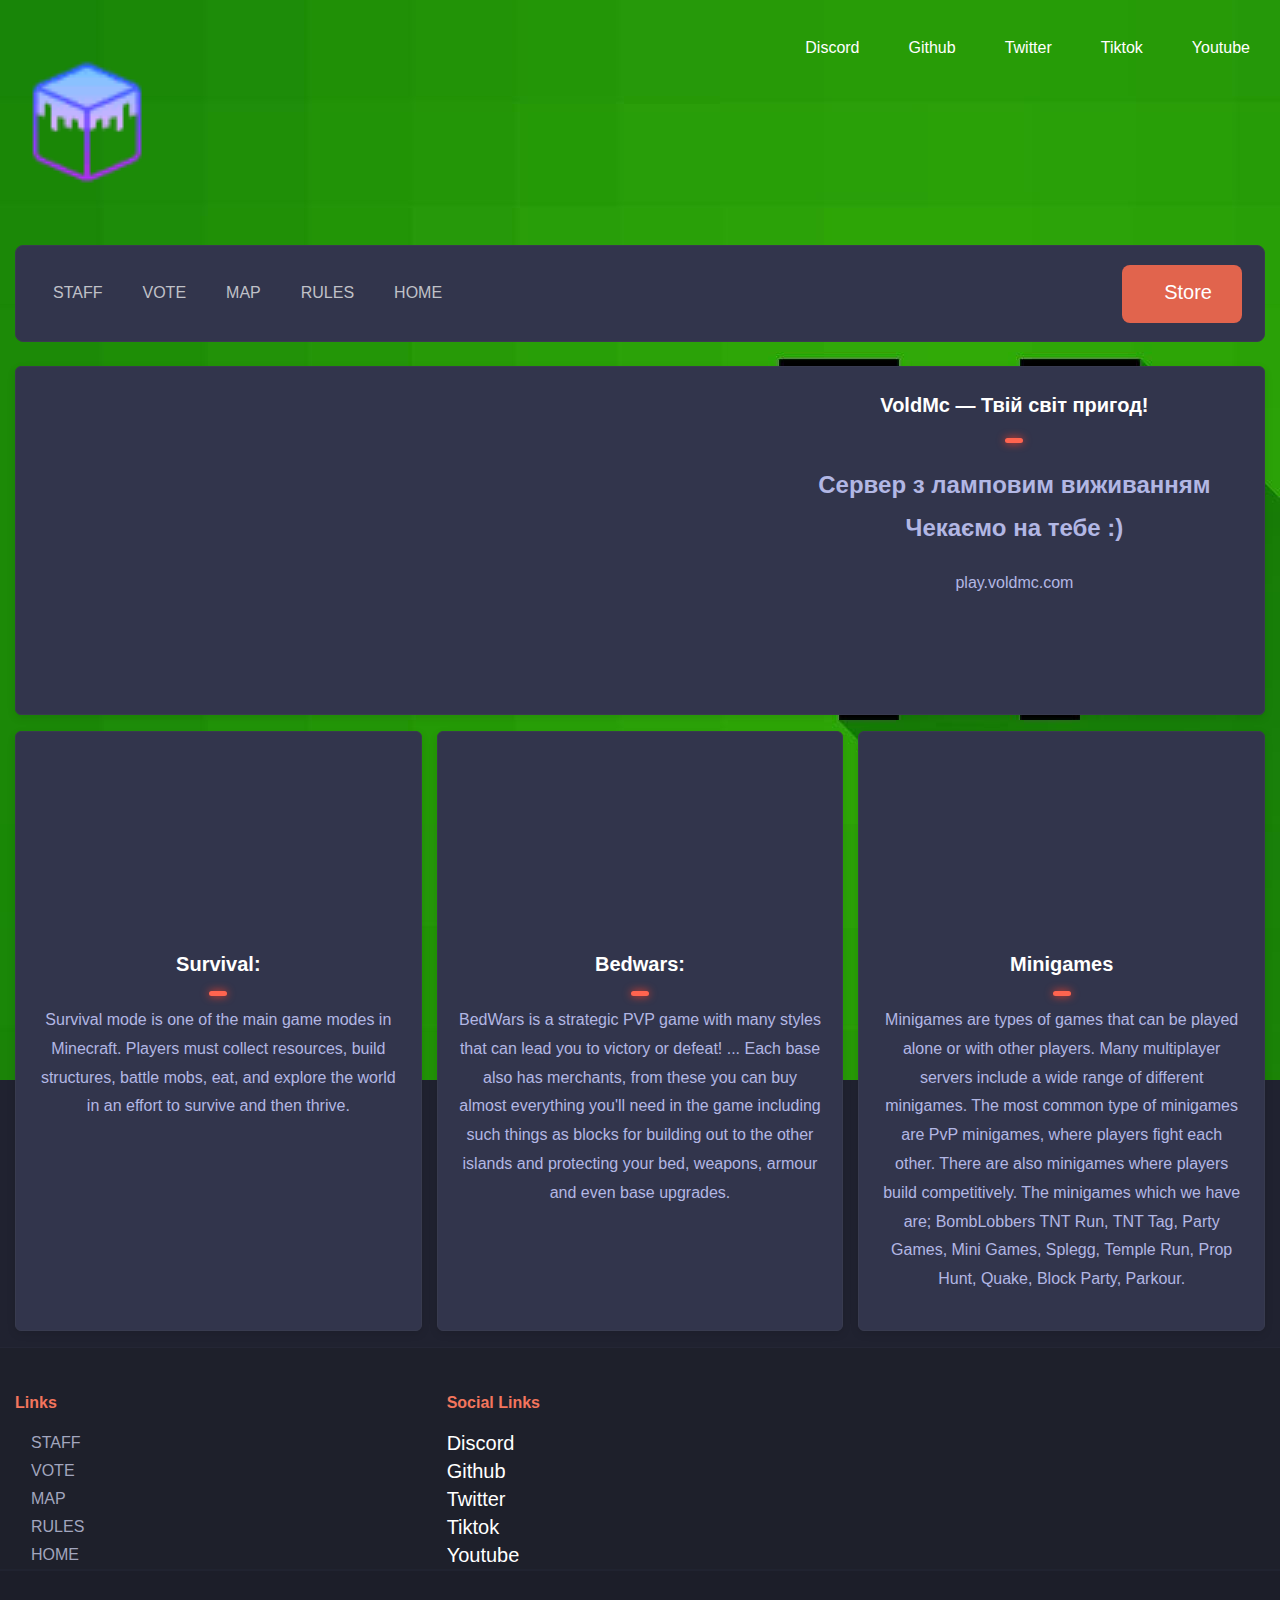
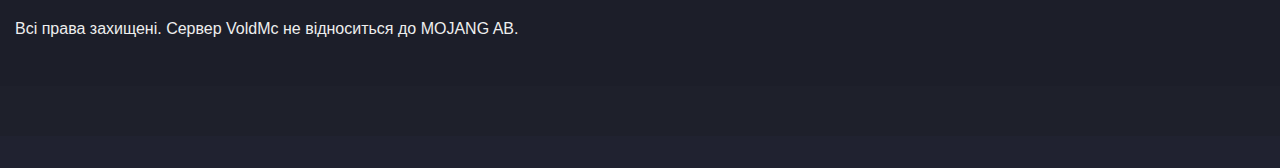
<file: index.html>
<!DOCTYPE HTML>
<html lang="en" xml:lang="en">
<head>
<meta name="template" content="VOLDMC TEMPLATE">
<meta name="referrer" content="origin">
<meta name="HandheldFriendly" content="true">
<meta name="MobileOptimized" content="width">
<script type="application/ld+json">{"@context": "https://schema.org", "@type": "BreadcrumbList", "itemListElement": [{ "@type": "ListItem", "position": 1, "name": "HOME", "item": "https://voldmc.000webhostapp.com" },{ "@type": "ListItem", "position": 2, "name": "RULES", "item": "https://voldmc.000webhostapp.com/rules.html" },{ "@type": "ListItem", "position": 3, "name": "MAP", "item": "https://voldmc.000webhostapp.com/map.html" },{ "@type": "ListItem", "position": 4, "name": "VOTE", "item": "https://voldmc.000webhostapp.com/vote.html" },{ "@type": "ListItem", "position": 5, "name": "STAFF", "item": "https://voldmc.000webhostapp.com/staff.html" },{ "@type": "ListItem", "position": 6, "name": "STORE", "item": "https://voldmc.easydonate.ru" },{ "@type": "ListItem", "position": 7, "name": "OFFLINE", "item": "https://voldmc.000webhostapp.com/offline.html" },{ "@type": "ListItem", "position": 8, "name": "SITEMAP HTML", "item": "https://voldmc.000webhostapp.com/sitemap.html" },{ "@type": "ListItem", "position": 9, "name": "INDEX HTML", "item": "https://voldmc.000webhostapp.com/index.html" },{ "@type": "ListItem", "position": 10, "name": "ERROR PAGE 400", "item": "https://voldmc.000webhostapp.com/400.html" },{ "@type": "ListItem", "position": 11, "name": "ERROR PAGE 401", "item": "https://voldmc.000webhostapp.com/401.html" },{ "@type": "ListItem", "position": 12, "name": "ERROR PAGE 402", "item": "https://voldmc.000webhostapp.com/402.html" },{ "@type": "ListItem", "position": 13, "name": "ERROR PAGE 403", "item": "https://voldmc.000webhostapp.com/403.html" },{ "@type": "ListItem", "position": 14, "name": "ERROR PAGE 404", "item": "https://voldmc.000webhostapp.com/404.html" },{ "@type": "ListItem", "position": 15, "name": "ERROR PAGE 500", "item": "https://voldmc.000webhostapp.com/500.html"}]}</script>
<script type="application/ld+json">{"@context": "https://schema.org", "@type": "Organization", "name": "волдмс", "alternateName": "VoldMc", "url": "https://voldmc.000webhostapp.com", "logo": "json/ld/logo/logo.png", "sameAs": [ "https://twitter.com/playsus228", "https://www.youtube.com/channel/UCbXmy0tHJSaiuc4kblogCIw", "https://github.com/playsus228", "https://voldmc.000webhostapp.com"]}</script>
<!--[if lt IE 9]><script src="js/3.7.3/html5shiv.js"></script><script src="js/1.4.2/respond.js"></script><![endif]-->
<meta name="csrf-param" content="ABJDdrwry544ZyasK_U4673MyA44z8p-52hr456wvBBE4DFG4234qySo6MT5780Mg23wNzY5NDEyMg">
<meta name="csrf-token" content="ABJDdrwry512844ZyasK_U73MyAp-954543FG45hr456wvB44BE234qySo6MT5780Mg232wNzY5NDEyMg">
<meta name="xsrf_token" content="ABJDdrwry544werwer44ZyasK_U4673MyAwerwerw-52wer44werDGhwvBBE234qyMwe0Mg232wNzY5NDEyMg">
<meta name="publisher" content="VoldMc">
<meta name="theme-color" content="#FF7200">
<meta http-equiv="X-UA-Compatible" content="IE=edge">
<meta name="google" content="nopagereadaloud">
<meta name="googlebot" content="all">
<meta name="googlebot-news" content="all">
<meta name="google-analytics" content="">
<meta name="yandex" content="all">
<meta name="msnbot" content="all">
<meta property="vk:image" content="https://voldmc.000webhostapp.com/assets/images/SAMPLE.png">
<meta name="twitter:image:src" content="https://voldmc.000webhostapp.com/assets/images/SAMPLE.png">
<meta name="twitter:image:alt" content="Image Sample">
<meta name="twitter:domain" content="https://voldmc.000webhostapp.com">
<meta name="twitter:creator" content="@VoldMc">
<meta name="twitter:card" content="summary">
<meta name="twitter:site" content="@VoldMc">
<meta name="twitter:url" content="https://voldmc.000webhostapp.com">
<meta name="twitter:image" content="https://voldmc.000webhostapp.com/assets/images/SAMPLE.png">
<meta name="twitter:description" content="Ласкаво просимо на Офіційний сайт Майнкрафт сервера VoldMc, сервер працює з 2022 року версія сервера 1.8 по 1.18.2, айпі: play.voldmc.com">
<meta name="twitter:title" content="Офіційний Сайт VoldMc | Офіційний Сервер Майнкрафт VoldMc">
<meta property="og:locale" content="uk-UA">
<meta property="og:author" content="VoldMc">
<meta name="og:email" content="">
<meta name="og:phone_number" content="">
<meta name="og:fax_number" content="">
<meta name="og:latitude" content="">
<meta name="og:longitude" content="">
<meta name="og:street-address" content="">
<meta name="og:locality" content="">
<meta name="og:region" content="uk-UA">
<meta name="og:postal-code" content="">
<meta name="og:country-name" content="">
<meta property="og:points" content="">
<meta property="og:video" content="">
<meta property="og:video:height" content="1080">
<meta property="og:video:width" content="1920">
<meta property="og:video:type" content="">
<meta property="og:video" content="">
<meta property="og:video:type" content="video/mp4">
<meta property="og:video" content="">
<meta property="og:video:type" content="text/html">
<meta property="og:audio" content="">
<meta property="og:audio:title" content="">
<meta property="og:audio:artist" content="">
<meta property="og:audio:album" content="">
<meta property="og:audio:type" content="">
<meta property="og:type" content="website">
<meta property="og:image:secure_url" content="https://voldmc.000webhostapp.com/assets/images/SAMPLE.png">
<meta property="og:image:alt" content="Image Sample">
<meta property="og:image:width" content="1920">
<meta property="og:image:height" content="1080">
<meta property="og:image" content="https://voldmc.000webhostapp.com/assets/images/SAMPLE.png">
<meta property="og:site_name" content="VoldMc">
<meta property="og:url" content="https://voldmc.000webhostapp.com">
<meta property="og:description" content="Ласкаво просимо на Офіційний сайт Майнкрафт сервера VoldMc, сервер працює з 2022 року версія сервера 1.8 по 1.18.2, айпі: play.voldmc.com">
<meta property="og:title" content="Офіційний Сайт VoldMc | Офіційний Сервер Майнкрафт VoldMc">
<meta name="msapplication-config" content="browserconfig.xml">
<meta name="msapplication-starturl" content="https://voldmc.000webhostapp.com">
<meta name="msapplication-TileImage" content="https://voldmc.000webhostapp.com/assets/images/LOGO.png">
<meta name="msapplication-TileColor" content="#FF4D00">
<meta name="msapplication-navbutton-color" content="#FF4D00">
<meta name="msapplication-tooltip" content="Офіційний Сайт VoldMc | Офіційний Сервер Майнкрафт VoldMc">
<meta name="apple-itunes-app" content="">
<meta name="apple-mobile-web-app-status-bar-style" content="#FF4D00">
<meta name="apple-mobile-web-app-capable" content="yes">
<meta name="apple-mobile-web-app-title" content="Офіційний Сайт VoldMc | Офіційний Сервер Майнкрафт VoldMc">
<meta name="mobile-web-app-capable" content="yes">
<meta name="application-name" content="VOLDMC">
<link href="assets/images/LOGO.png" rel="prefetch" as="image">
<link href="assets/images/SAMPLE.png" rel="prefetch" as="image">
<link href="assets/css/bootstrap.css" rel="prefetch" as="style">
<link href="assets/css/main.css" rel="prefetch" as="style">
<link href="service-worker-register.js" rel="prefetch" as="script">
<link href="assets/javascript/main.js" rel="prefetch" as="script">
<link href="assets/images/LOGO.png" rel="preload" as="image">
<link href="assets/images/SAMPLE.png" rel="preload" as="image">
<link href="assets/css/bootstrap.css" rel="preload" as="style">
<link href="assets/css/main.css" rel="preload" as="style">
<link href="service-worker-register.js" rel="preload" as="script">
<link href="assets/javascript/main.js" rel="preload" as="script">
<link href="https://voldmc.000webhostapp.com/assets/images/LOGO.png" rel="apple-touch-startup-image">
<link href="favicon.ico" rel="apple-touch-icon-precomposed">
<link href="favicon.ico" rel="apple-touch-icon">
<link href="https://voldmc.000webhostapp.com/assets/images/SAMPLE.png" rel="image_src">
<link href="https://voldmc.000webhostapp.com" rel="shortlink">
<link href="https://voldmc.000webhostapp.com" rel="shorturl">
<link href="https://voldmc.000webhostapp.com" rel="prerender">
<link href="https://voldmc.000webhostapp.com" rel="alternate">
<link href="https://voldmc.000webhostapp.com" rel="alternate" hreflang="x-default">
<link href="https://voldmc.000webhostapp.com/feeds/atom.xml" rel="alternate" type="application/atom+xml" title="VoldMc Atom Feed">
<link href="https://voldmc.000webhostapp.com/feeds/rss.xml" rel="alternate" type="application/rss+xml" title="VoldMc Rss Feed">
<link href="https://voldmc.000webhostapp.com" rel="alternate" hreflang="es">
<link href="https://voldmc.000webhostapp.com" rel="alternate" hreflang="en">
<link href="https://voldmc.000webhostapp.com" rel="alternate" hreflang="ru">
<link href="https://voldmc.000webhostapp.com" rel="alternate" hreflang="uk">
<link href="https://www.googletagmanager.com" rel="dns-prefetch">
<link href="https://mc.yandex.ru" rel="dns-prefetch">
<link href="https://code.jquery.com" rel="dns-prefetch">
<link href="https://cdnjs.cloudflare.com" rel="dns-prefetch">
<link href="https://cdnjs.cloudflare.com" rel="preconnect">
<link href="https://code.jquery.com" rel="preconnect">
<link href="https://mc.yandex.ru" rel="preconnect">
<link href="https://www.googletagmanager.com" rel="preconnect">
<link href="https://voldmc.000webhostapp.com" rel="canonical">
<link href="dublin.rdf" rel="meta" type="application/rdf+xml" title="dublin">
<link href="opensearch.xml" rel="search" type="application/opensearchdescription+xml" title="opensearch">
<link href="sitemap.xml" rel="sitemap" type="application/xml" title="sitemap">
<link href="https://gmpg.org/xfn/11" rel="profile">
<link href="manifest.webmanifest" rel="manifest">
<link href="favicon.ico" rel="alternate icon">
<link href="favicon.ico" rel="fluid-icon" title="VoldMc">
<link href="favicon.ico" rel="shortcut icon">
<link href="favicon.ico" rel="mask-icon">
<link href="favicon.ico" rel="icon">
<link href="assets/css/bootstrap.css" rel="stylesheet">
<link href="assets/css/main.css" rel="stylesheet">
<meta name="copyright" content="VOLDMC">
<meta name="author" content="VOLDMC">
<meta name="description" content="Ласкаво просимо на Офіційний сайт Майнкрафт сервера VoldMc, сервер працює з 2022 року версія сервера 1.8 по 1.18.2, айпі: play.voldmc.com">
<meta name="keywords" content="VOLDMC,VoldMc Donate,VoldMc Купить Донат,VoldMc Сервер,VoldMc Server,VoldMc Донат,VoldMc News,VoldMc Author,VoldMc CopyRight,VOLDMC IP">
<meta name="viewport" content="width=device-width">
<meta name="robots" content="all">
<meta charset="utf-8">
<title>Офіційний Сайт VoldMc | Офіційний Сервер Майнкрафт VoldMc</title>
</head>
<body>


<header>
<div class="site-wrapper">
<div id="ndzn-bg"></div>
<div id="ndzn-header">
<div class="header-glow"></div>
<div class="header-content">
<div class="header-socials">
<div class="container flex-center">
<div class="socials flex-center">
<a href="https://discord.com/invite/C4dkw5qwnY" title="Discord" rel="nofollow" class="button button-social flex-center"><i class="mdi"></i><span>Discord</span></a>
<a href="https://github.com/playsus228" title="Github" rel="nofollow" class="button button-social flex-center"><i class="mdi"></i><span>Github</span></a>
<a href="https://twitter.com/playsus228" title="Twitter" rel="nofollow" class="button button-social flex-center"><i class="mdi"></i><span>Twitter</span></a>
<a href="https://www.tiktok.com/@playsus228" title="Tiktok" rel="nofollow" class="button button-social flex-center"><i class="mdi"></i><span>Tiktok</span></a>
<a href="https://www.youtube.com/channel/UCbXmy0tHJSaiuc4kblogCIw" title="Youtube" rel="nofollow" class="button button-social flex-center"><i class="mdi"></i><span>Youtube</span></a>
</div>
</div>
</div>
<div class="header-main">
<div class="container flex-center">
<div class="main-left">
<a href="index.html" title="logo" accesskey="l" rel="nofollow"><img src="assets/images/LOGO.png" width="144" height="144" alt="logo"></a>
</div>
</div>
</div>
<div class="header-nav">
<div class="container">
<div class="nav-inner flex-center">
<div class="nav-items">
<a href="staff.html" class="nav-link flex-center">STAFF</a>
<a href="vote.html" class="nav-link flex-center">VOTE</a>
<a href="map.html" class="nav-link flex-center">MAP</a>
<a href="rules.html" class="nav-link flex-center">RULES</a>
<a href="index.html" class="nav-link flex-center">HOME</a>
</div>
<div tabindex="0" role="checkbox" aria-checked="true" aria-label="Toggle blue light"><a href="javascript:;" title="menu" rel="nofollow" class="mobile-nav flex-center collapsed" data-toggle="collapse" data-target=".ndzn-mobile-nav"><span class="mdi">Menu</span></a></div>
<a href="https://voldmc.easydonate.ru" title="store" accesskey="s" rel="nofollow" class="flex-center button-store"><i class="mdi"></i><span>Store</span></a>
</div>
</div>
<div class="container ndzn-mobile-nav collapse">
<div class="inner">
<div class="card">
<div class="card-body">
<a href="staff.html" title="Staff" rel="nofollow" class="nav-link flex-center">STAFF</a>
<a href="vote.html" title="Vote" rel="nofollow" class="nav-link flex-center">VOTE</a>
<a href="map.html" title="Map" rel="nofollow" class="nav-link flex-center">MAP</a>
<a href="rules.html" title="Rules" rel="nofollow" class="nav-link flex-center">RULES</a>
<a href="index.html" title="Home" rel="nofollow" class="nav-link flex-center">HOME</a>
</div>
</div>
</div>
</div>
</div>
</div>
</div>
</div>
</header>


        <main id="site-main">
            <div class="container">
                <div class="row justify-content-center posts">
                    <div class="post mb-3 col-12 ">
                        <article class="card small-card card-inline">
                            <a href="voldmc-announcement" title="VoldMc AnnounCement" rel="nofollow" class="article-image">
                                <div class="img card-img-top" style="background-image: url(https://media.discordapp.net/attachments/852612121124012082/882219665273810954/supawit-oat-img000.jpg?width=1440&height=533)"></div>
                            </a>
                            <div class="card-body">
                                    <h1 class="card-title">VoldMc — Твій світ пригод!</h1>
                                    <div class="bar"></div>
                                    <div class="card-text article-content">
                                        <h2>Сервер з ламповим виживанням Чекаємо на тебе :)</h2>
                                        <p>play.voldmc.com</p>
                        </div>
                            </div>
                        </article>
                    </div>
                    <div class="post mb-3 col-md-6 col-lg-4 ">
                        <article class="card small-card ">
                            <a class="article-image">
                                <div class="img card-img-top" style="background-image: url(https://media.discordapp.net/attachments/852612121124012082/882295101882236949/screen-0.jpg?width=1044&height=587)"></div>
                            </a>
                            <div class="card-body">
                                    <h3 class="card-title">Survival:</h3>
                                    <div class="bar"></div>
                                    <div class="card-text article-content">
                                        <p>Survival mode is one of the main game modes in Minecraft. Players must collect resources, build structures, battle mobs, eat, and explore the world in an effort to survive and then thrive.</p>
                                    </div>
                            </div>
                        </article>
                    </div>
                    <div class="post mb-3 col-md-6 col-lg-4 ">
                        <article class="card small-card ">
                            <a class="article-image">
                                <div class="img card-img-top" style="background-image: url(https://media.discordapp.net/attachments/852612121124012082/882220964807606302/4164d2b737aae50118b73584f2eccbaf.png)"></div>
                            </a>
                            <div class="card-body">
                                    <h3 class="card-title">Bedwars:</h3>
                                    <div class="bar"></div>
                                    <div class="card-text article-content">
                                        <p>BedWars is a strategic PVP game with many styles that can lead you to victory or defeat! ... Each base also has merchants, from these you can buy almost everything you'll need in the game including such things as blocks for building out to the other islands and protecting your bed, weapons, armour and even base upgrades.</p>
                                    </div>
                            </div>
                        </article>
                    </div>
                    <div class="post mb-3 col-md-6 col-lg-4 ">
                        <article class="card small-card ">
                            <a class="article-image">
                                <div class="img card-img-top" style="background-image: url(https://media.discordapp.net/attachments/852612121124012082/880071779840835625/Minecraft-best-mini-games-feature-.jpg?width=1174&height=587)"></div>
                            </a>
                            <div class="card-body">
                                    <h3 class="card-title">Minigames</h3>
                                    <div class="bar"></div>
                                    <div class="card-text article-content">
                                        <p>Minigames are types of games that can be played alone or with other players. Many multiplayer servers include a wide range of different minigames. The most common type of minigames are PvP minigames, where players fight each other. There are also minigames where players build competitively. The minigames which we have are; BombLobbers
TNT Run,
TNT Tag,
Party Games,
Mini Games,
Splegg,
Temple Run,
Prop Hunt,
Quake,
Block Party,
Parkour.</p>
                                </div>
                            </div>
                        </article>
                    </div>
                </div>
            </div>
        </main>


<div>
<footer class="site-footer jumbotron">
<div class="footer-main">
<div class="container flex-center">
<section class="section-middle">
<div class="section-heading"><p>Links</p></div>
<div class="section-body">
<a href="staff" title="Staff" rel="nofollow" class="nav-link flex-center">STAFF</a>
<a href="vote" title="Vote" rel="nofollow" class="nav-link flex-center">VOTE</a>
<a href="map" title="Map" rel="nofollow" class="nav-link flex-center">MAP</a>
<a href="rules" title="Rules" rel="nofollow" class="nav-link flex-center">RULES</a>
<a href="index" title="Home" rel="nofollow" class="nav-link flex-center">HOME</a>
</div>
</section>
<section class="section-middle">
<div class="section-heading"><p>Social Links</p></div>
<div class="section-body">
<a href="https://discord.com/invite/C4dkw5qwnY" title="Discord" rel="nofollow" class="button button-social flex-center"><i class="mdi"></i><span>Discord</span></a>
<a href="https://github.com/playsus228" title="Github" rel="nofollow" class="button button-social flex-center"><i class="mdi"></i><span>Github</span></a>
<a href="https://twitter.com/playsus228" title="Twitter" rel="nofollow" class="button button-social flex-center"><i class="mdi"></i><span>Twitter</span></a>
<a href="https://www.tiktok.com/@playsus228" title="Tiktok" rel="nofollow" class="button button-social flex-center"><i class="mdi"></i><span>Tiktok</span></a>
<a href="https://www.youtube.com/channel/UCbXmy0tHJSaiuc4kblogCIw" title="Youtube" rel="nofollow" class="button button-social flex-center"><i class="mdi"></i><span>Youtube</span></a>
</div>
</section>
</div>
<div class="footer-bottom">
<div class="container flex-center">
<div class="copyright">
<p>Всі права захищені. Сервер VoldMc не відноситься до MOJANG AB.</p>
</div>
</div>
</div>
</div>
</footer>
</div>


<div><ul><li><div aria-hidden="true"></div></li></ul></div>


<noscript><div class="javascript-enable"><strong>Sorry but VoldMc doesn't work without JavaScript enabled. Please <a href="https://www.enable-javascript.com/default.aspx" title="JavaScript Enable" accesskey="j" rel="nofollow">enable</a> it to continue.</strong></div></noscript>
<!--[if lt IE 6]><div class="browser-upgrade"><p>You are using an outdated version browser browser. Please <a href="https://browsehappy.com/index.php" title="BrowseHappy" accesskey="b" rel="nofollow">upgrade your browser</a> to improve your experience.</p></div><![endif]-->


<script src="https://code.jquery.com/jquery-3.2.1.min.js" integrity="sha256-hwg4gsxgFZhOsEEamdOYGBf13FyQuiTwlAQgxVSNgt4=" crossorigin="anonymous"></script>
<script src="https://cdnjs.cloudflare.com/ajax/libs/twitter-bootstrap/4.3.1/js/bootstrap.min.js"></script>
<script src="service-worker-register.js"></script>
<script src="assets/javascript/main.js"></script>


</body>
</html>
</file>
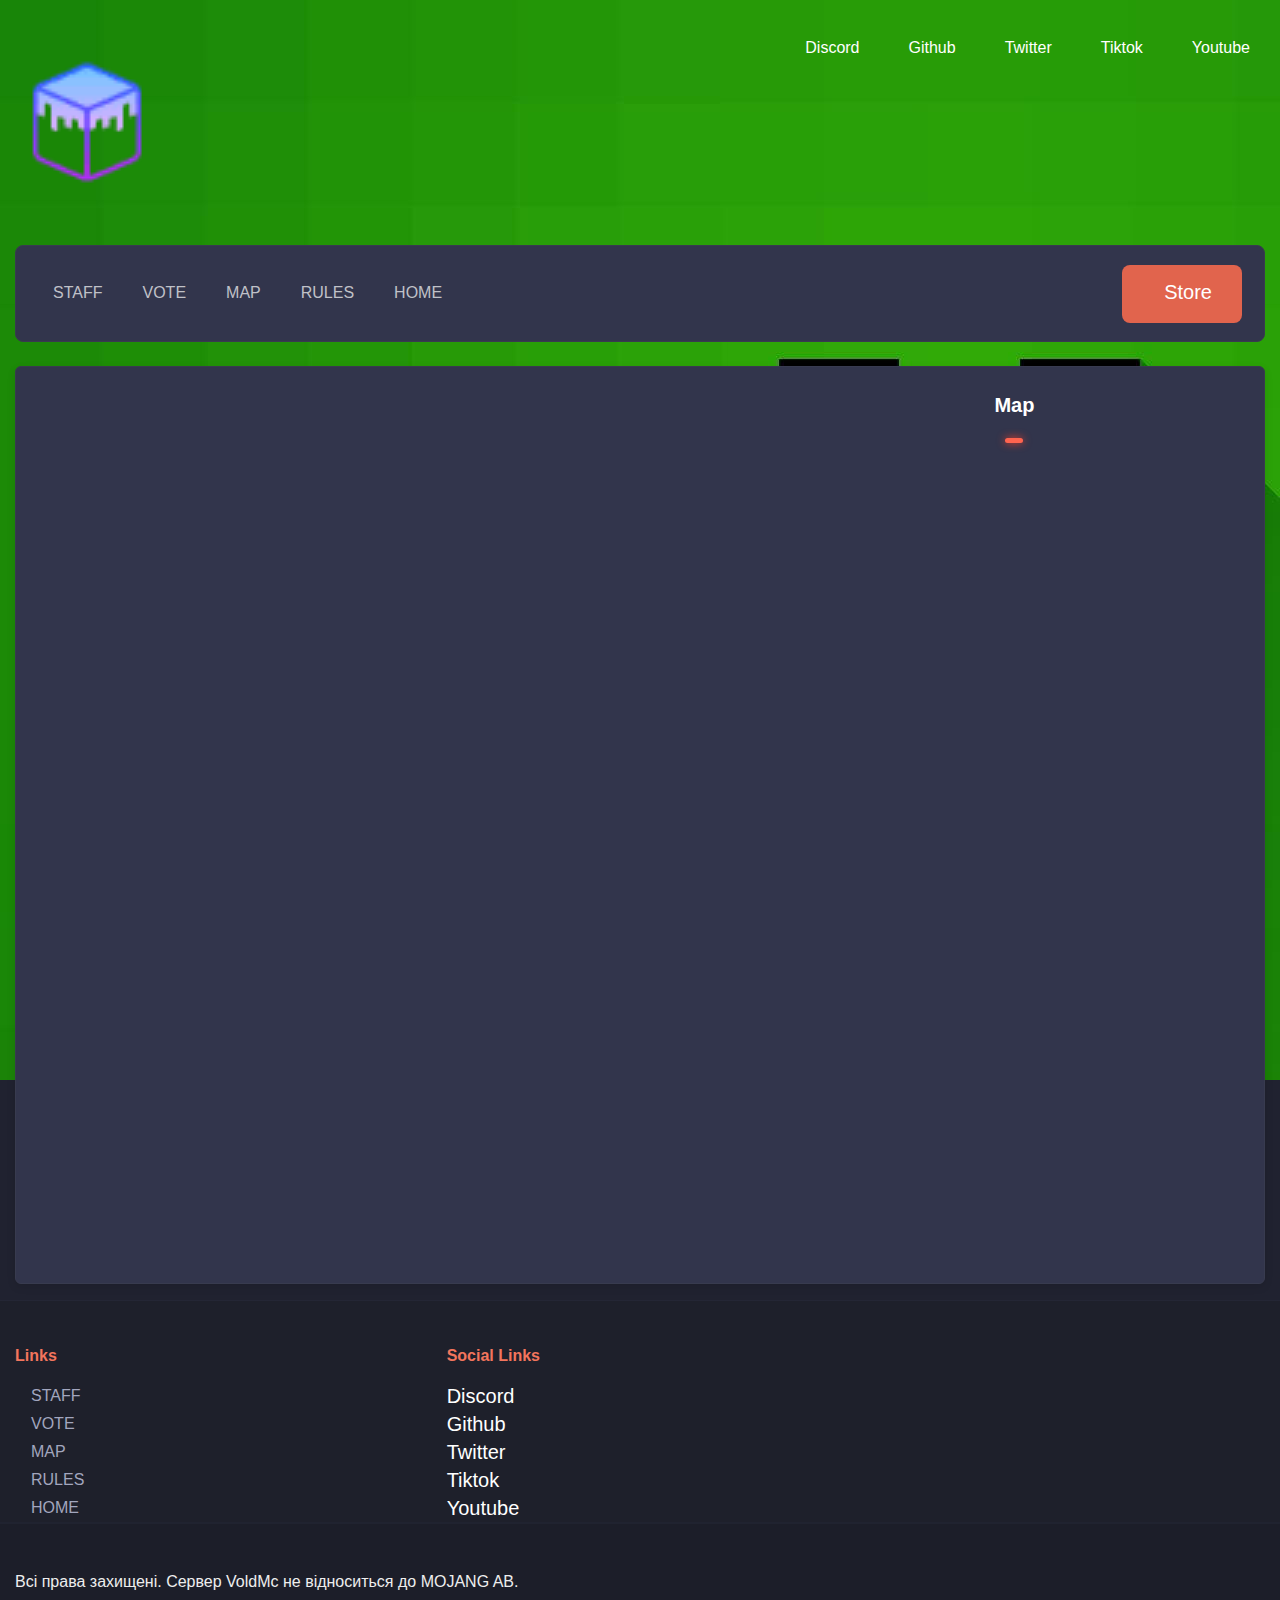
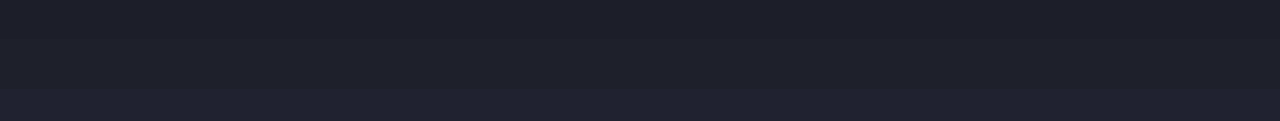
<file: map.html>
<!DOCTYPE HTML>
<html lang="en" xml:lang="en">
<head>
<meta name="template" content="VOLDMC TEMPLATE">
<meta name="referrer" content="origin">
<meta name="HandheldFriendly" content="true">
<meta name="MobileOptimized" content="width">
<script type="application/ld+json">{"@context": "https://schema.org", "@type": "BreadcrumbList", "itemListElement": [{ "@type": "ListItem", "position": 1, "name": "HOME", "item": "https://voldmc.000webhostapp.com" },{ "@type": "ListItem", "position": 2, "name": "RULES", "item": "https://voldmc.000webhostapp.com/rules.html" },{ "@type": "ListItem", "position": 3, "name": "MAP", "item": "https://voldmc.000webhostapp.com/map.html" },{ "@type": "ListItem", "position": 4, "name": "VOTE", "item": "https://voldmc.000webhostapp.com/vote.html" },{ "@type": "ListItem", "position": 5, "name": "STAFF", "item": "https://voldmc.000webhostapp.com/staff.html" },{ "@type": "ListItem", "position": 6, "name": "STORE", "item": "https://voldmc.easydonate.ru" },{ "@type": "ListItem", "position": 7, "name": "OFFLINE", "item": "https://voldmc.000webhostapp.com/offline.html" },{ "@type": "ListItem", "position": 8, "name": "SITEMAP HTML", "item": "https://voldmc.000webhostapp.com/sitemap.html" },{ "@type": "ListItem", "position": 9, "name": "INDEX HTML", "item": "https://voldmc.000webhostapp.com/index.html" },{ "@type": "ListItem", "position": 10, "name": "ERROR PAGE 400", "item": "https://voldmc.000webhostapp.com/400.html" },{ "@type": "ListItem", "position": 11, "name": "ERROR PAGE 401", "item": "https://voldmc.000webhostapp.com/401.html" },{ "@type": "ListItem", "position": 12, "name": "ERROR PAGE 402", "item": "https://voldmc.000webhostapp.com/402.html" },{ "@type": "ListItem", "position": 13, "name": "ERROR PAGE 403", "item": "https://voldmc.000webhostapp.com/403.html" },{ "@type": "ListItem", "position": 14, "name": "ERROR PAGE 404", "item": "https://voldmc.000webhostapp.com/404.html" },{ "@type": "ListItem", "position": 15, "name": "ERROR PAGE 500", "item": "https://voldmc.000webhostapp.com/500.html"}]}</script>
<!--[if lt IE 9]><script src="js/3.7.3/html5shiv.js"></script><script src="js/1.4.2/respond.js"></script><![endif]-->
<meta name="csrf-param" content="ABJDdrwry544ZyasK_U4673MyA44z8p-52hr456wvBBE4DFG4234qySo6MT5780Mg23wNzY5NDEyMg">
<meta name="csrf-token" content="ABJDdrwry512844ZyasK_U73MyAp-954543FG45hr456wvB44BE234qySo6MT5780Mg232wNzY5NDEyMg">
<meta name="xsrf_token" content="ABJDdrwry544werwer44ZyasK_U4673MyAwerwerw-52wer44werDGhwvBBE234qyMwe0Mg232wNzY5NDEyMg">
<meta name="publisher" content="VoldMc">
<meta name="theme-color" content="#FF4D00">
<meta http-equiv="X-UA-Compatible" content="IE=edge">
<meta name="google" content="nopagereadaloud">
<meta name="googlebot" content="all">
<meta name="googlebot-news" content="all">
<meta name="google-analytics" content="">
<meta name="yandex" content="all">
<meta name="msnbot" content="all">
<meta name="msapplication-config" content="browserconfig.xml">
<meta name="msapplication-starturl" content="https://voldmc.000webhostapp.com/map.html">
<meta name="msapplication-TileImage" content="https://voldmc.000webhostapp.com/assets/images/LOGO.png">
<meta name="msapplication-TileColor" content="#FF4D00">
<meta name="msapplication-navbutton-color" content="#FF4D00">
<meta name="msapplication-tooltip" content="Офіційна карта сервера VoldMc">
<meta name="apple-itunes-app" content="">
<meta name="apple-mobile-web-app-status-bar-style" content="#FF4D00">
<meta name="apple-mobile-web-app-capable" content="yes">
<meta name="apple-mobile-web-app-title" content="Офіційна карта сервера VoldMc">
<meta name="mobile-web-app-capable" content="yes">
<meta name="application-name" content="VOLDMC">
<link href="assets/images/LOGO.png" rel="prefetch" as="image">
<link href="assets/images/SAMPLE.png" rel="prefetch" as="image">
<link href="assets/css/bootstrap.css" rel="prefetch" as="style">
<link href="assets/css/main.css" rel="prefetch" as="style">
<link href="service-worker-register.js" rel="prefetch" as="script">
<link href="assets/javascript/main.js" rel="prefetch" as="script">
<link href="assets/images/LOGO.png" rel="preload" as="image">
<link href="assets/images/SAMPLE.png" rel="preload" as="image">
<link href="assets/css/bootstrap.css" rel="preload" as="style">
<link href="assets/css/main.css" rel="preload" as="style">
<link href="service-worker-register.js" rel="preload" as="script">
<link href="assets/javascript/main.js" rel="preload" as="script">
<link href="https://voldmc.000webhostapp.com/assets/images/LOGO.png" rel="apple-touch-startup-image">
<link href="favicon.ico" rel="apple-touch-icon-precomposed">
<link href="favicon.ico" rel="apple-touch-icon">
<link href="https://voldmc.000webhostapp.com/assets/images/SAMPLE.png" rel="image_src">
<link href="https://voldmc.000webhostapp.com/map.html" rel="shortlink">
<link href="https://voldmc.000webhostapp.com/map.html" rel="shorturl">
<link href="https://voldmc.000webhostapp.com/map.html" rel="prerender">
<link href="https://voldmc.000webhostapp.com/map.html" rel="alternate">
<link href="https://voldmc.000webhostapp.com/map.html" rel="alternate" hreflang="x-default">
<link href="https://voldmc.000webhostapp.com/feeds/atom.xml" rel="alternate" type="application/atom+xml" title="VoldMc Atom Feed">
<link href="https://voldmc.000webhostapp.com/feeds/rss.xml" rel="alternate" type="application/rss+xml" title="VoldMc Rss Feed">
<link href="https://voldmc.000webhostapp.com/map.html" rel="alternate" hreflang="es">
<link href="https://voldmc.000webhostapp.com/map.html" rel="alternate" hreflang="en">
<link href="https://voldmc.000webhostapp.com/map.html" rel="alternate" hreflang="ru">
<link href="https://voldmc.000webhostapp.com/map.html" rel="alternate" hreflang="uk">
<link href="https://www.googletagmanager.com/map.html" rel="dns-prefetch">
<link href="https://mc.yandex.ru" rel="dns-prefetch">
<link href="https://code.jquery.com" rel="dns-prefetch">
<link href="https://cdnjs.cloudflare.com" rel="dns-prefetch">
<link href="https://cdnjs.cloudflare.com" rel="preconnect">
<link href="https://code.jquery.com" rel="preconnect">
<link href="https://mc.yandex.ru" rel="preconnect">
<link href="https://www.googletagmanager.com" rel="preconnect">
<link href="https://voldmc.000webhostapp.com/map.html" rel="canonical">
<link href="dublin.rdf" rel="meta" type="application/rdf+xml" title="dublin">
<link href="opensearch.xml" rel="search" type="application/opensearchdescription+xml" title="opensearch">
<link href="sitemap.xml" rel="sitemap" type="application/xml" title="sitemap">
<link href="https://gmpg.org/xfn/11" rel="profile">
<link href="manifest.webmanifest" rel="manifest">
<link href="favicon.ico" rel="alternate icon">
<link href="favicon.ico" rel="fluid-icon" title="VoldMc">
<link href="favicon.ico" rel="shortcut icon">
<link href="favicon.ico" rel="mask-icon">
<link href="favicon.ico" rel="icon">
<link href="assets/css/bootstrap.css" rel="stylesheet">
<link href="assets/css/main.css" rel="stylesheet">
<meta name="copyright" content="VOLDMC">
<meta name="author" content="VOLDMC">
<meta name="description" content="Офіційна карта сервера VoldMc">
<meta name="keywords" content="VOLDMC,VoldMc Map,VoldMc Official Map,VoldMc Maps,VoldMc Maps Bluemap,VoldMc Map Bluemap,VOLDMC IP">
<meta name="viewport" content="width=device-width">
<meta name="robots" content="all">
<meta charset="utf-8">
<title>Офіційна карта сервера VoldMc</title>
</head>
<body>


<header>
<div class="site-wrapper">
<div id="ndzn-bg"></div>
<div id="ndzn-header">
<div class="header-glow"></div>
<div class="header-content">
<div class="header-socials">
<div class="container flex-center">
<div class="socials flex-center">
<a href="https://discord.com/invite/C4dkw5qwnY" title="Discord" rel="nofollow" class="button button-social flex-center"><i class="mdi"></i><span>Discord</span></a>
<a href="https://github.com/playsus228" title="Github" rel="nofollow" class="button button-social flex-center"><i class="mdi"></i><span>Github</span></a>
<a href="https://twitter.com/playsus228" title="Twitter" rel="nofollow" class="button button-social flex-center"><i class="mdi"></i><span>Twitter</span></a>
<a href="https://www.tiktok.com/@playsus228" title="Tiktok" rel="nofollow" class="button button-social flex-center"><i class="mdi"></i><span>Tiktok</span></a>
<a href="https://www.youtube.com/channel/UCbXmy0tHJSaiuc4kblogCIw" title="Youtube" rel="nofollow" class="button button-social flex-center"><i class="mdi"></i><span>Youtube</span></a>
</div>
</div>
</div>
<div class="header-main">
<div class="container flex-center">
<div class="main-left">
<a href="index.html" title="logo" accesskey="l" rel="nofollow"><img src="assets/images/LOGO.png" width="144" height="144" alt="logo"></a>
</div>
</div>
</div>
<div class="header-nav">
<div class="container">
<div class="nav-inner flex-center">
<div class="nav-items">
<a href="staff.html" class="nav-link flex-center">STAFF</a>
<a href="vote.html" class="nav-link flex-center">VOTE</a>
<a href="map.html" class="nav-link flex-center">MAP</a>
<a href="rules.html" class="nav-link flex-center">RULES</a>
<a href="index.html" class="nav-link flex-center">HOME</a>
</div>
<div tabindex="0" role="checkbox" aria-checked="true" aria-label="Toggle blue light"><a href="javascript:;" title="menu" rel="nofollow" class="mobile-nav flex-center collapsed" data-toggle="collapse" data-target=".ndzn-mobile-nav"><span class="mdi">Menu</span></a></div>
<a href="https://voldmc.easydonate.ru" title="store" accesskey="s" rel="nofollow" class="flex-center button-store"><i class="mdi"></i><span>Store</span></a>
</div>
</div>
<div class="container ndzn-mobile-nav collapse">
<div class="inner">
<div class="card">
<div class="card-body">
<a href="staff.html" title="Staff" rel="nofollow" class="nav-link flex-center">STAFF</a>
<a href="vote.html" title="Vote" rel="nofollow" class="nav-link flex-center">VOTE</a>
<a href="map.html" title="Map" rel="nofollow" class="nav-link flex-center">MAP</a>
<a href="rules.html" title="Rules" rel="nofollow" class="nav-link flex-center">RULES</a>
<a href="index.html" title="Home" rel="nofollow" class="nav-link flex-center">HOME</a>
</div>
</div>
</div>
</div>
</div>
</div>
</div>
</div>
</header>


<main id="site-main">
<div class="container">
<div class="row justify-content-center posts">
<div class="post mb-3 col-12 ">
<article class="card small-card card-inline">
<div class="card-body">
<h1 class="card-title">Map</h1>
<div class="bar"></div>
<div class="card-text article-content">
<div style="margin-left:-800px;"><iframe src="https://hills.shield.land" width="1140" height="800" title="VoldMc Server Map" allowtransparency="true" frameborder="0"></iframe></div>
</div>
</div>
</article>
</div>
</div>
</div>
</main>


<div>
<footer class="site-footer jumbotron">
<div class="footer-main">
<div class="container flex-center">
<section class="section-middle">
<div class="section-heading"><p>Links</p></div>
<div class="section-body">
<a href="staff" title="Staff" rel="nofollow" class="nav-link flex-center">STAFF</a>
<a href="vote" title="Vote" rel="nofollow" class="nav-link flex-center">VOTE</a>
<a href="map" title="Map" rel="nofollow" class="nav-link flex-center">MAP</a>
<a href="rules" title="Rules" rel="nofollow" class="nav-link flex-center">RULES</a>
<a href="index" title="Home" rel="nofollow" class="nav-link flex-center">HOME</a>
</div>
</section>
<section class="section-middle">
<div class="section-heading"><p>Social Links</p></div>
<div class="section-body">
<a href="https://discord.com/invite/C4dkw5qwnY" title="Discord" rel="nofollow" class="button button-social flex-center"><i class="mdi"></i><span>Discord</span></a>
<a href="https://github.com/playsus228" title="Github" rel="nofollow" class="button button-social flex-center"><i class="mdi"></i><span>Github</span></a>
<a href="https://twitter.com/playsus228" title="Twitter" rel="nofollow" class="button button-social flex-center"><i class="mdi"></i><span>Twitter</span></a>
<a href="https://www.tiktok.com/@playsus228" title="Tiktok" rel="nofollow" class="button button-social flex-center"><i class="mdi"></i><span>Tiktok</span></a>
<a href="https://www.youtube.com/channel/UCbXmy0tHJSaiuc4kblogCIw" title="Youtube" rel="nofollow" class="button button-social flex-center"><i class="mdi"></i><span>Youtube</span></a>
</div>
</section>
</div>
<div class="footer-bottom">
<div class="container flex-center">
<div class="copyright">
<p>Всі права захищені. Сервер VoldMc не відноситься до MOJANG AB.</p>
</div>
</div>
</div>
</div>
</footer>
</div>


<div><ul><li><div aria-hidden="true"></div></li></ul></div>


<noscript><div class="javascript-enable"><strong>Sorry but VoldMc doesn't work without JavaScript enabled. Please <a href="https://www.enable-javascript.com/default.aspx" title="JavaScript Enable" accesskey="j" rel="nofollow">enable</a> it to continue.</strong></div></noscript>
<!--[if lt IE 6]><div class="browser-upgrade"><p>You are using an outdated version browser browser. Please <a href="https://browsehappy.com/index.php" title="BrowseHappy" accesskey="b" rel="nofollow">upgrade your browser</a> to improve your experience.</p></div><![endif]-->


<script src="https://code.jquery.com/jquery-3.2.1.min.js" integrity="sha256-hwg4gsxgFZhOsEEamdOYGBf13FyQuiTwlAQgxVSNgt4=" crossorigin="anonymous"></script>
<script src="https://cdnjs.cloudflare.com/ajax/libs/twitter-bootstrap/4.3.1/js/bootstrap.min.js"></script>
<script src="service-worker-register.js"></script>
<script src="assets/javascript/main.js"></script>


</body>
</html>
</file>
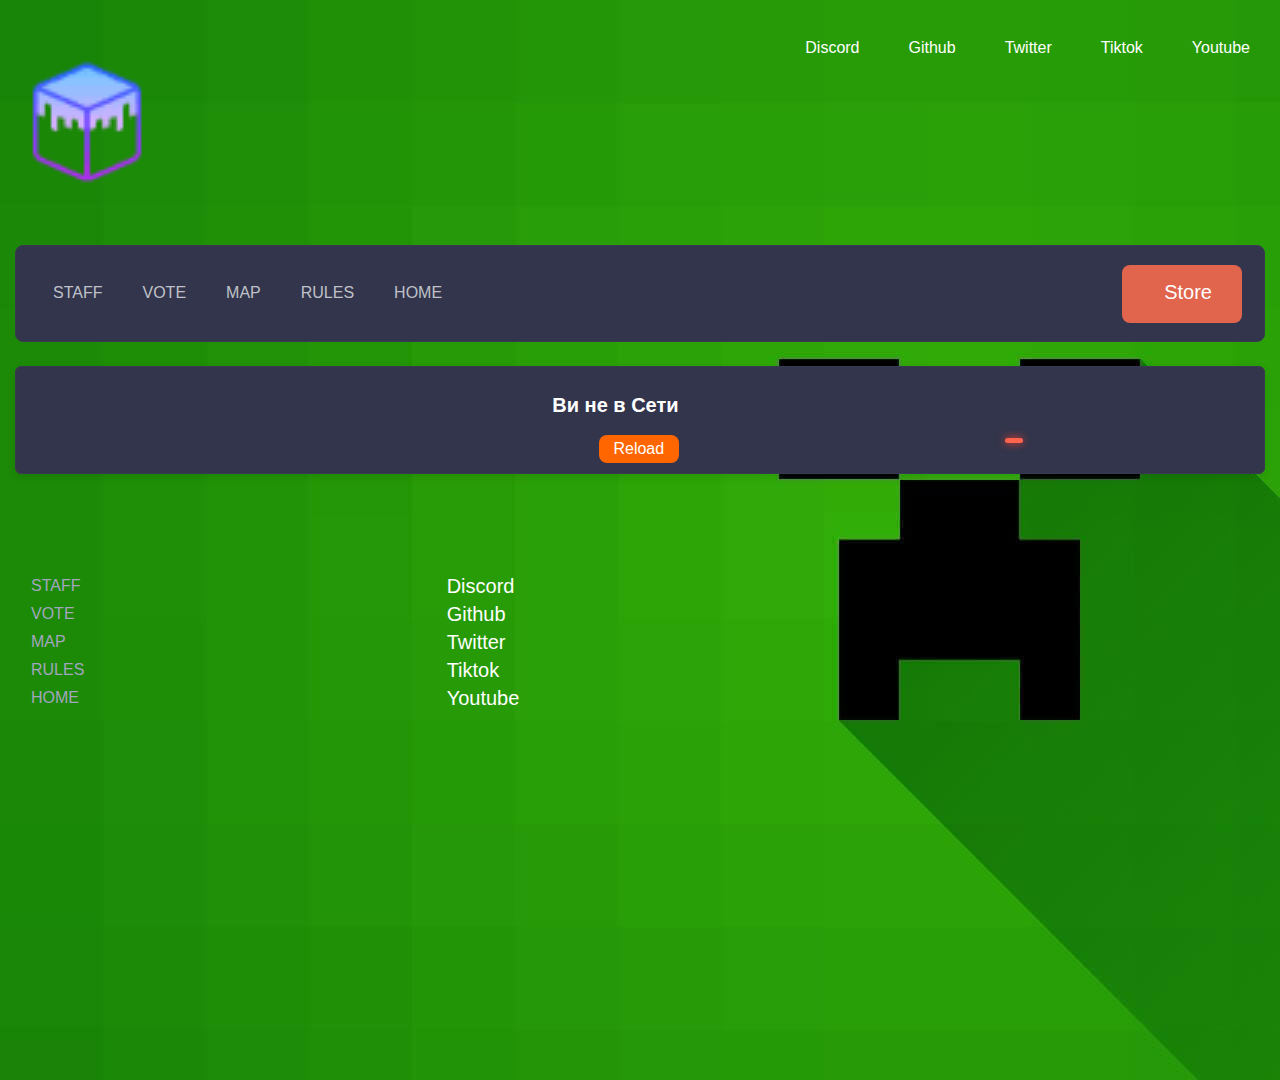
<file: offline.html>
<!DOCTYPE HTML>
<html lang="en" xml:lang="en">
<head>
<meta name="template" content="VOLDMC TEMPLATE">
<meta name="referrer" content="origin">
<meta name="HandheldFriendly" content="true">
<meta name="MobileOptimized" content="width">
<script type="application/ld+json">{"@context": "https://schema.org", "@type": "BreadcrumbList", "itemListElement": [{ "@type": "ListItem", "position": 1, "name": "HOME", "item": "https://voldmc.000webhostapp.com" },{ "@type": "ListItem", "position": 2, "name": "RULES", "item": "https://voldmc.000webhostapp.com/rules.html" },{ "@type": "ListItem", "position": 3, "name": "MAP", "item": "https://voldmc.000webhostapp.com/map.html" },{ "@type": "ListItem", "position": 4, "name": "VOTE", "item": "https://voldmc.000webhostapp.com/vote.html" },{ "@type": "ListItem", "position": 5, "name": "STAFF", "item": "https://voldmc.000webhostapp.com/staff.html" },{ "@type": "ListItem", "position": 6, "name": "STORE", "item": "https://voldmc.easydonate.ru" },{ "@type": "ListItem", "position": 7, "name": "OFFLINE", "item": "https://voldmc.000webhostapp.com/offline.html" },{ "@type": "ListItem", "position": 8, "name": "SITEMAP HTML", "item": "https://voldmc.000webhostapp.com/sitemap.html" },{ "@type": "ListItem", "position": 9, "name": "INDEX HTML", "item": "https://voldmc.000webhostapp.com/index.html" },{ "@type": "ListItem", "position": 10, "name": "ERROR PAGE 400", "item": "https://voldmc.000webhostapp.com/400.html" },{ "@type": "ListItem", "position": 11, "name": "ERROR PAGE 401", "item": "https://voldmc.000webhostapp.com/401.html" },{ "@type": "ListItem", "position": 12, "name": "ERROR PAGE 402", "item": "https://voldmc.000webhostapp.com/402.html" },{ "@type": "ListItem", "position": 13, "name": "ERROR PAGE 403", "item": "https://voldmc.000webhostapp.com/403.html" },{ "@type": "ListItem", "position": 14, "name": "ERROR PAGE 404", "item": "https://voldmc.000webhostapp.com/404.html" },{ "@type": "ListItem", "position": 15, "name": "ERROR PAGE 500", "item": "https://voldmc.000webhostapp.com/500.html"}]}</script>
<!--[if lt IE 9]><script src="js/3.7.3/html5shiv.js"></script><script src="js/1.4.2/respond.js"></script><![endif]-->
<meta name="csrf-param" content="ABJDdrwry544ZyasK_U4673MyA44z8p-52hr456wvBBE4DFG4234qySo6MT5780Mg23wNzY5NDEyMg">
<meta name="csrf-token" content="ABJDdrwry512844ZyasK_U73MyAp-954543FG45hr456wvB44BE234qySo6MT5780Mg232wNzY5NDEyMg">
<meta name="xsrf_token" content="ABJDdrwry544werwer44ZyasK_U4673MyAwerwerw-52wer44werDGhwvBBE234qyMwe0Mg232wNzY5NDEyMg">
<meta name="publisher" content="VoldMc">
<meta name="theme-color" content="#FF4D00">
<meta http-equiv="X-UA-Compatible" content="IE=edge">
<meta name="google" content="nopagereadaloud">
<meta name="googlebot" content="all">
<meta name="googlebot-news" content="all">
<meta name="google-analytics" content="">
<meta name="yandex" content="all">
<meta name="msnbot" content="all">
<meta name="msapplication-config" content="browserconfig.xml">
<meta name="msapplication-starturl" content="https://voldmc.000webhostapp.com/offline.html">
<meta name="msapplication-TileImage" content="https://voldmc.000webhostapp.com/assets/images/LOGO.png">
<meta name="msapplication-TileColor" content="#FF4D00">
<meta name="msapplication-navbutton-color" content="#FF4D00">
<meta name="msapplication-tooltip" content="ви не в мережі">
<meta name="apple-itunes-app" content="">
<meta name="apple-mobile-web-app-status-bar-style" content="#FF4D00">
<meta name="apple-mobile-web-app-capable" content="yes">
<meta name="apple-mobile-web-app-title" content="ви не в мережі">
<meta name="mobile-web-app-capable" content="yes">
<meta name="application-name" content="VOLDMC">
<link href="assets/images/LOGO.png" rel="prefetch" as="image">
<link href="assets/images/SAMPLE.png" rel="prefetch" as="image">
<link href="assets/css/bootstrap.css" rel="prefetch" as="style">
<link href="assets/css/main.css" rel="prefetch" as="style">
<link href="service-worker-register.js" rel="prefetch" as="script">
<link href="assets/javascript/main.js" rel="prefetch" as="script">
<link href="assets/images/LOGO.png" rel="preload" as="image">
<link href="assets/images/SAMPLE.png" rel="preload" as="image">
<link href="assets/css/bootstrap.css" rel="preload" as="style">
<link href="assets/css/main.css" rel="preload" as="style">
<link href="service-worker-register.js" rel="preload" as="script">
<link href="assets/javascript/main.js" rel="preload" as="script">
<link href="https://voldmc.000webhostapp.com/assets/images/LOGO.png" rel="apple-touch-startup-image">
<link href="favicon.ico" rel="apple-touch-icon-precomposed">
<link href="favicon.ico" rel="apple-touch-icon">
<link href="https://voldmc.000webhostapp.com/assets/images/SAMPLE.png" rel="image_src">
<link href="https://voldmc.000webhostapp.com/offline.html" rel="shortlink">
<link href="https://voldmc.000webhostapp.com/offline.html" rel="shorturl">
<link href="https://voldmc.000webhostapp.com/offline.html" rel="prerender">
<link href="https://voldmc.000webhostapp.com/offline.html" rel="alternate">
<link href="https://voldmc.000webhostapp.com/offline.html" rel="alternate" hreflang="x-default">
<link href="https://voldmc.000webhostapp.com/feeds/atom.xml" rel="alternate" type="application/atom+xml" title="VoldMc Atom Feed">
<link href="https://voldmc.000webhostapp.com/feeds/rss.xml" rel="alternate" type="application/rss+xml" title="VoldMc Rss Feed">
<link href="https://voldmc.000webhostapp.com/offline.html" rel="alternate" hreflang="es">
<link href="https://voldmc.000webhostapp.com/offline.html" rel="alternate" hreflang="en">
<link href="https://voldmc.000webhostapp.com/offline.html" rel="alternate" hreflang="ru">
<link href="https://voldmc.000webhostapp.com/offline.html" rel="alternate" hreflang="uk">
<link href="https://www.googletagmanager.com/offline.html" rel="dns-prefetch">
<link href="https://mc.yandex.ru" rel="dns-prefetch">
<link href="https://code.jquery.com" rel="dns-prefetch">
<link href="https://cdnjs.cloudflare.com" rel="dns-prefetch">
<link href="https://cdnjs.cloudflare.com" rel="preconnect">
<link href="https://code.jquery.com" rel="preconnect">
<link href="https://mc.yandex.ru" rel="preconnect">
<link href="https://www.googletagmanager.com" rel="preconnect">
<link href="https://voldmc.000webhostapp.com/offline.html" rel="canonical">
<link href="dublin.rdf" rel="meta" type="application/rdf+xml" title="dublin">
<link href="opensearch.xml" rel="search" type="application/opensearchdescription+xml" title="opensearch">
<link href="sitemap.xml" rel="sitemap" type="application/xml" title="sitemap">
<link href="https://gmpg.org/xfn/11" rel="profile">
<link href="manifest.webmanifest" rel="manifest">
<link href="favicon.ico" rel="alternate icon">
<link href="favicon.ico" rel="fluid-icon" title="VoldMc">
<link href="favicon.ico" rel="shortcut icon">
<link href="favicon.ico" rel="mask-icon">
<link href="favicon.ico" rel="icon">
<link href="assets/css/bootstrap.css" rel="stylesheet">
<link href="assets/css/main.css" rel="stylesheet">
<meta name="copyright" content="VOLDMC">
<meta name="author" content="VOLDMC">
<meta name="description" content="ви не в мережі">
<meta name="keywords" content="VOLDMC,VoldMc Offline,VoldMc Official Offline,VOLDMC IP">
<meta name="viewport" content="width=device-width">
<meta name="robots" content="all">
<meta charset="utf-8">
<title>ви не в мережі</title>
</head>
<body>


<header>
<div class="site-wrapper">
<div id="ndzn-bg"></div>
<div id="ndzn-header">
<div class="header-glow"></div>
<div class="header-content">
<div class="header-socials">
<div class="container flex-center">
<div class="socials flex-center">
<a href="https://discord.com/invite/C4dkw5qwnY" title="Discord" rel="nofollow" class="button button-social flex-center"><i class="mdi"></i><span>Discord</span></a>
<a href="https://github.com/playsus228" title="Github" rel="nofollow" class="button button-social flex-center"><i class="mdi"></i><span>Github</span></a>
<a href="https://twitter.com/playsus228" title="Twitter" rel="nofollow" class="button button-social flex-center"><i class="mdi"></i><span>Twitter</span></a>
<a href="https://www.tiktok.com/@playsus228" title="Tiktok" rel="nofollow" class="button button-social flex-center"><i class="mdi"></i><span>Tiktok</span></a>
<a href="https://www.youtube.com/channel/UCbXmy0tHJSaiuc4kblogCIw" title="Youtube" rel="nofollow" class="button button-social flex-center"><i class="mdi"></i><span>Youtube</span></a>
</div>
</div>
</div>
<div class="header-main">
<div class="container flex-center">
<div class="main-left">
<a href="index.html" title="logo" accesskey="l" rel="nofollow"><img src="assets/images/LOGO.png" width="144" height="144" alt="logo"></a>
</div>
</div>
</div>
<div class="header-nav">
<div class="container">
<div class="nav-inner flex-center">
<div class="nav-items">
<a href="staff.html" class="nav-link flex-center">STAFF</a>
<a href="vote.html" class="nav-link flex-center">VOTE</a>
<a href="map.html" class="nav-link flex-center">MAP</a>
<a href="rules.html" class="nav-link flex-center">RULES</a>
<a href="index.html" class="nav-link flex-center">HOME</a>
</div>
<div tabindex="0" role="checkbox" aria-checked="true" aria-label="Toggle blue light"><a href="javascript:;" title="menu" rel="nofollow" class="mobile-nav flex-center collapsed" data-toggle="collapse" data-target=".ndzn-mobile-nav"><span class="mdi">Menu</span></a></div>
<a href="https://voldmc.easydonate.ru" title="store" accesskey="s" rel="nofollow" class="flex-center button-store"><i class="mdi"></i><span>Store</span></a>
</div>
</div>
<div class="container ndzn-mobile-nav collapse">
<div class="inner">
<div class="card">
<div class="card-body">
<a href="staff.html" title="Staff" rel="nofollow" class="nav-link flex-center">STAFF</a>
<a href="vote.html" title="Vote" rel="nofollow" class="nav-link flex-center">VOTE</a>
<a href="map.html" title="Map" rel="nofollow" class="nav-link flex-center">MAP</a>
<a href="rules.html" title="Rules" rel="nofollow" class="nav-link flex-center">RULES</a>
<a href="index.html" title="Home" rel="nofollow" class="nav-link flex-center">HOME</a>
</div>
</div>
</div>
</div>
</div>
</div>
</div>
</div>
</header>


<main id="site-main">
<div class="container">
<div class="row justify-content-center posts">
<div class="post mb-3 col-12 ">
<article class="card small-card card-inline">
<div class="card-body">
<h1 class="card-title" style="margin-left:-798px;">Ви не в Сети</h1>
<div class="bar"></div>
<div class="card-text article-content">
<div><a href="#" title="RefResh" accesskey="r" rel="nofollow" onclick="refresh()"><div class="refresh-button"><span>Reload</span></div></a></div>
</div>
</div>
</article>
</div>
</div>
</div>
</div>
</main>


<div>
<footer class="site-footer jumbotron">
<div class="footer-main">
<div class="container flex-center">
<section class="section-middle">
<div class="section-heading"><p>Links</p></div>
<div class="section-body">
<a href="staff" title="Staff" rel="nofollow" class="nav-link flex-center">STAFF</a>
<a href="vote" title="Vote" rel="nofollow" class="nav-link flex-center">VOTE</a>
<a href="map" title="Map" rel="nofollow" class="nav-link flex-center">MAP</a>
<a href="rules" title="Rules" rel="nofollow" class="nav-link flex-center">RULES</a>
<a href="index" title="Home" rel="nofollow" class="nav-link flex-center">HOME</a>
</div>
</section>
<section class="section-middle">
<div class="section-heading"><p>Social Links</p></div>
<div class="section-body">
<a href="https://discord.com/invite/C4dkw5qwnY" title="Discord" rel="nofollow" class="button button-social flex-center"><i class="mdi"></i><span>Discord</span></a>
<a href="https://github.com/playsus228" title="Github" rel="nofollow" class="button button-social flex-center"><i class="mdi"></i><span>Github</span></a>
<a href="https://twitter.com/playsus228" title="Twitter" rel="nofollow" class="button button-social flex-center"><i class="mdi"></i><span>Twitter</span></a>
<a href="https://www.tiktok.com/@playsus228" title="Tiktok" rel="nofollow" class="button button-social flex-center"><i class="mdi"></i><span>Tiktok</span></a>
<a href="https://www.youtube.com/channel/UCbXmy0tHJSaiuc4kblogCIw" title="Youtube" rel="nofollow" class="button button-social flex-center"><i class="mdi"></i><span>Youtube</span></a>
</div>
</section>
</div>
<div class="footer-bottom">
<div class="container flex-center">
<div class="copyright">
<p>Всі права захищені. Сервер VoldMc не відноситься до MOJANG AB.</p>
</div>
</div>
</div>
</div>
</footer>
</div>


<div><ul><li><div aria-hidden="true"></div></li></ul></div>


<noscript><div class="javascript-enable"><strong>Sorry but VoldMc doesn't work without JavaScript enabled. Please <a href="https://www.enable-javascript.com/default.aspx" title="JavaScript Enable" accesskey="j" rel="nofollow">enable</a> it to continue.</strong></div></noscript>
<!--[if lt IE 6]><div class="browser-upgrade"><p>You are using an outdated version browser browser. Please <a href="https://browsehappy.com/index.php" title="BrowseHappy" accesskey="b" rel="nofollow">upgrade your browser</a> to improve your experience.</p></div><![endif]-->


<script>function refresh(){window.location.reload();}</script>


<script src="https://code.jquery.com/jquery-3.2.1.min.js" integrity="sha256-hwg4gsxgFZhOsEEamdOYGBf13FyQuiTwlAQgxVSNgt4=" crossorigin="anonymous"></script>
<script src="https://cdnjs.cloudflare.com/ajax/libs/twitter-bootstrap/4.3.1/js/bootstrap.min.js"></script>
<script src="service-worker-register.js"></script>
<script src="assets/javascript/main.js"></script>


</body>
</html>
</file>
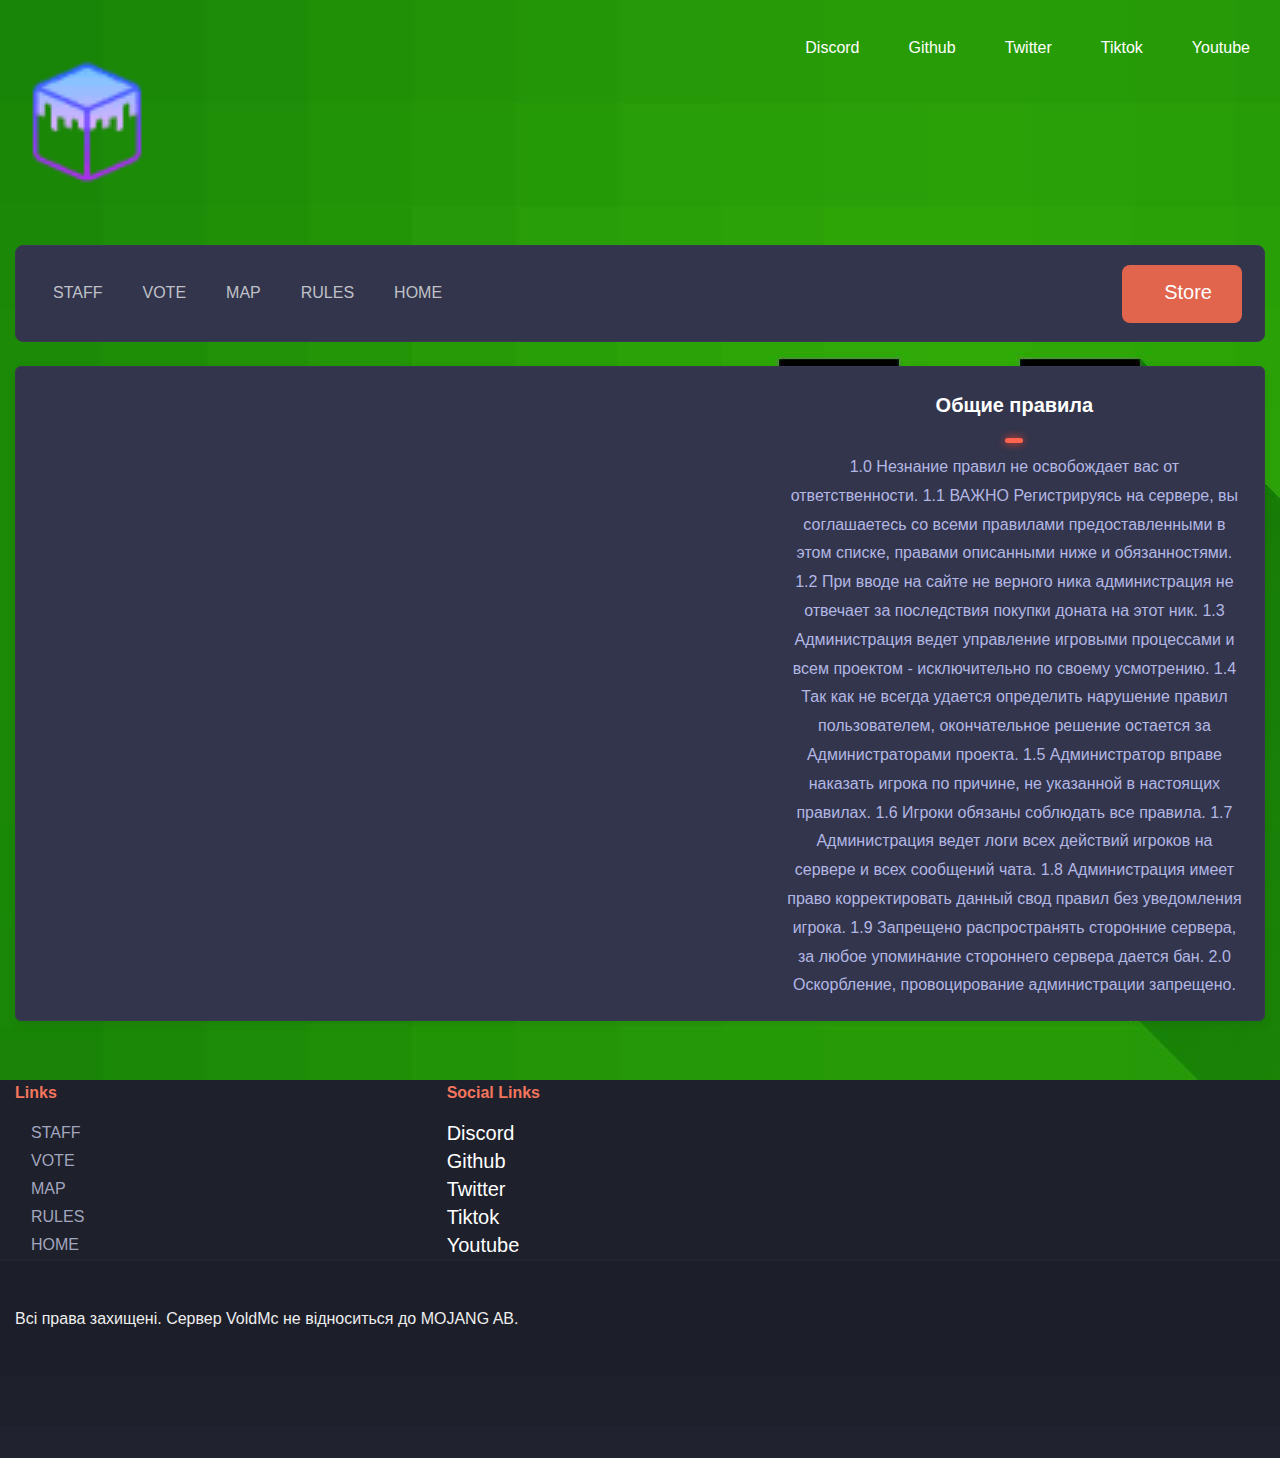
<file: rules.html>
<!DOCTYPE HTML>
<html lang="en" xml:lang="en">
<head>
<meta name="template" content="VOLDMC TEMPLATE">
<meta name="referrer" content="origin">
<meta name="HandheldFriendly" content="true">
<meta name="MobileOptimized" content="width">
<script type="application/ld+json">{"@context": "https://schema.org", "@type": "BreadcrumbList", "itemListElement": [{ "@type": "ListItem", "position": 1, "name": "HOME", "item": "https://voldmc.000webhostapp.com" },{ "@type": "ListItem", "position": 2, "name": "RULES", "item": "https://voldmc.000webhostapp.com/rules.html" },{ "@type": "ListItem", "position": 3, "name": "MAP", "item": "https://voldmc.000webhostapp.com/map.html" },{ "@type": "ListItem", "position": 4, "name": "VOTE", "item": "https://voldmc.000webhostapp.com/vote.html" },{ "@type": "ListItem", "position": 5, "name": "STAFF", "item": "https://voldmc.000webhostapp.com/staff.html" },{ "@type": "ListItem", "position": 6, "name": "STORE", "item": "https://voldmc.easydonate.ru" },{ "@type": "ListItem", "position": 7, "name": "OFFLINE", "item": "https://voldmc.000webhostapp.com/offline.html" },{ "@type": "ListItem", "position": 8, "name": "SITEMAP HTML", "item": "https://voldmc.000webhostapp.com/sitemap.html" },{ "@type": "ListItem", "position": 9, "name": "INDEX HTML", "item": "https://voldmc.000webhostapp.com/index.html" },{ "@type": "ListItem", "position": 10, "name": "ERROR PAGE 400", "item": "https://voldmc.000webhostapp.com/400.html" },{ "@type": "ListItem", "position": 11, "name": "ERROR PAGE 401", "item": "https://voldmc.000webhostapp.com/401.html" },{ "@type": "ListItem", "position": 12, "name": "ERROR PAGE 402", "item": "https://voldmc.000webhostapp.com/402.html" },{ "@type": "ListItem", "position": 13, "name": "ERROR PAGE 403", "item": "https://voldmc.000webhostapp.com/403.html" },{ "@type": "ListItem", "position": 14, "name": "ERROR PAGE 404", "item": "https://voldmc.000webhostapp.com/404.html" },{ "@type": "ListItem", "position": 15, "name": "ERROR PAGE 500", "item": "https://voldmc.000webhostapp.com/500.html"}]}</script>
<!--[if lt IE 9]><script src="js/3.7.3/html5shiv.js"></script><script src="js/1.4.2/respond.js"></script><![endif]-->
<meta name="csrf-param" content="ABJDdrwry544ZyasK_U4673MyA44z8p-52hr456wvBBE4DFG4234qySo6MT5780Mg23wNzY5NDEyMg">
<meta name="csrf-token" content="ABJDdrwry512844ZyasK_U73MyAp-954543FG45hr456wvB44BE234qySo6MT5780Mg232wNzY5NDEyMg">
<meta name="xsrf_token" content="ABJDdrwry544werwer44ZyasK_U4673MyAwerwerw-52wer44werDGhwvBBE234qyMwe0Mg232wNzY5NDEyMg">
<meta name="publisher" content="VoldMc">
<meta name="theme-color" content="#FF4D00">
<meta http-equiv="X-UA-Compatible" content="IE=edge">
<meta name="google" content="nopagereadaloud">
<meta name="googlebot" content="all">
<meta name="googlebot-news" content="all">
<meta name="google-analytics" content="">
<meta name="yandex" content="all">
<meta name="msapplication-config" content="browserconfig.xml">
<meta name="msapplication-starturl" content="https://voldmc.000webhostapp.com/rules.html">
<meta name="msapplication-TileImage" content="https://voldmc.000webhostapp.com/assets/images/LOGO.png">
<meta name="msapplication-TileColor" content="#FF4D00">
<meta name="msapplication-navbutton-color" content="#FF4D00">
<meta name="msapplication-tooltip" content="Офіційні правила сервера VoldMc">
<meta name="apple-itunes-app" content="">
<meta name="apple-mobile-web-app-status-bar-style" content="#FF4D00">
<meta name="apple-mobile-web-app-capable" content="yes">
<meta name="apple-mobile-web-app-title" content="Офіційні правила сервера VoldMc">
<meta name="mobile-web-app-capable" content="yes">
<meta name="application-name" content="VOLDMC">
<link href="assets/images/LOGO.png" rel="prefetch" as="image">
<link href="assets/images/SAMPLE.png" rel="prefetch" as="image">
<link href="assets/css/bootstrap.css" rel="prefetch" as="style">
<link href="assets/css/main.css" rel="prefetch" as="style">
<link href="service-worker-register.js" rel="prefetch" as="script">
<link href="assets/javascript/main.js" rel="prefetch" as="script">
<link href="assets/images/LOGO.png" rel="preload" as="image">
<link href="assets/images/SAMPLE.png" rel="preload" as="image">
<link href="assets/css/bootstrap.css" rel="preload" as="style">
<link href="assets/css/main.css" rel="preload" as="style">
<link href="service-worker-register.js" rel="preload" as="script">
<link href="assets/javascript/main.js" rel="preload" as="script">
<link href="https://voldmc.000webhostapp.com/assets/images/LOGO.png" rel="apple-touch-startup-image">
<link href="favicon.ico" rel="apple-touch-icon-precomposed">
<link href="favicon.ico" rel="apple-touch-icon">
<link href="https://voldmc.000webhostapp.com/assets/images/SAMPLE.png" rel="image_src">
<link href="https://voldmc.000webhostapp.com/rules.html" rel="shortlink">
<link href="https://voldmc.000webhostapp.com/rules.html" rel="shorturl">
<link href="https://voldmc.000webhostapp.com/rules.html" rel="prerender">
<link href="https://voldmc.000webhostapp.com/rules.html" rel="alternate">
<link href="https://voldmc.000webhostapp.com/rules.html" rel="alternate" hreflang="x-default">
<link href="https://voldmc.000webhostapp.com/feeds/atom.xml" rel="alternate" type="application/atom+xml" title="VoldMc Atom Feed">
<link href="https://voldmc.000webhostapp.com/feeds/rss.xml" rel="alternate" type="application/rss+xml" title="VoldMc Rss Feed">
<link href="https://voldmc.000webhostapp.com/rules.html" rel="alternate" hreflang="es">
<link href="https://voldmc.000webhostapp.com/rules.html" rel="alternate" hreflang="en">
<link href="https://voldmc.000webhostapp.com/rules.html" rel="alternate" hreflang="ru">
<link href="https://voldmc.000webhostapp.com/rules.html" rel="alternate" hreflang="uk">
<link href="https://www.googletagmanager.com/rules.html" rel="dns-prefetch">
<link href="https://mc.yandex.ru" rel="dns-prefetch">
<link href="https://code.jquery.com" rel="dns-prefetch">
<link href="https://cdnjs.cloudflare.com" rel="dns-prefetch">
<link href="https://cdnjs.cloudflare.com" rel="preconnect">
<link href="https://code.jquery.com" rel="preconnect">
<link href="https://mc.yandex.ru" rel="preconnect">
<link href="https://www.googletagmanager.com" rel="preconnect">
<link href="https://voldmc.000webhostapp.com/rules.html" rel="canonical">
<link href="dublin.rdf" rel="meta" type="application/rdf+xml" title="dublin">
<link href="opensearch.xml" rel="search" type="application/opensearchdescription+xml" title="opensearch">
<link href="sitemap.xml" rel="sitemap" type="application/xml" title="sitemap">
<link href="https://gmpg.org/xfn/11" rel="profile">
<link href="manifest.webmanifest" rel="manifest">
<link href="favicon.ico" rel="alternate icon">
<link href="favicon.ico" rel="fluid-icon" title="VoldMc">
<link href="favicon.ico" rel="shortcut icon">
<link href="favicon.ico" rel="mask-icon">
<link href="favicon.ico" rel="icon">
<link href="assets/css/bootstrap.css" rel="stylesheet">
<link href="assets/css/main.css" rel="stylesheet">
<meta name="copyright" content="VOLDMC">
<meta name="author" content="VOLDMC">
<meta name="description" content="Офіційні правила сервера VoldMc">
<meta name="keywords" content="VOLDMC,VoldMc Rules,VoldMc Official Rules,VOLDMC IP">
<meta name="viewport" content="width=device-width">
<meta name="robots" content="all">
<meta charset="utf-8">
<title>Офіційні правила сервера VoldMc</title>
</head>
<body>


<header>
<div class="site-wrapper">
<div id="ndzn-bg"></div>
<div id="ndzn-header">
<div class="header-glow"></div>
<div class="header-content">
<div class="header-socials">
<div class="container flex-center">
<div class="socials flex-center">
<a href="https://discord.com/invite/C4dkw5qwnY" title="Discord" rel="nofollow" class="button button-social flex-center"><i class="mdi"></i><span>Discord</span></a>
<a href="https://github.com/playsus228" title="Github" rel="nofollow" class="button button-social flex-center"><i class="mdi"></i><span>Github</span></a>
<a href="https://twitter.com/playsus228" title="Twitter" rel="nofollow" class="button button-social flex-center"><i class="mdi"></i><span>Twitter</span></a>
<a href="https://www.tiktok.com/@playsus228" title="Tiktok" rel="nofollow" class="button button-social flex-center"><i class="mdi"></i><span>Tiktok</span></a>
<a href="https://www.youtube.com/channel/UCbXmy0tHJSaiuc4kblogCIw" title="Youtube" rel="nofollow" class="button button-social flex-center"><i class="mdi"></i><span>Youtube</span></a>
</div>
</div>
</div>
<div class="header-main">
<div class="container flex-center">
<div class="main-left">
<a href="index.html" title="logo" accesskey="l" rel="nofollow"><img src="assets/images/LOGO.png" width="144" height="144" alt="logo"></a>
</div>
</div>
</div>
<div class="header-nav">
<div class="container">
<div class="nav-inner flex-center">
<div class="nav-items">
<a href="staff.html" class="nav-link flex-center">STAFF</a>
<a href="vote.html" class="nav-link flex-center">VOTE</a>
<a href="map.html" class="nav-link flex-center">MAP</a>
<a href="rules.html" class="nav-link flex-center">RULES</a>
<a href="index.html" class="nav-link flex-center">HOME</a>
</div>
<div tabindex="0" role="checkbox" aria-checked="true" aria-label="Toggle blue light"><a href="javascript:;" title="menu" rel="nofollow" class="mobile-nav flex-center collapsed" data-toggle="collapse" data-target=".ndzn-mobile-nav"><span class="mdi">Menu</span></a></div>
<a href="https://voldmc.easydonate.ru" title="store" accesskey="s" rel="nofollow" class="flex-center button-store"><i class="mdi"></i><span>Store</span></a>
</div>
</div>
<div class="container ndzn-mobile-nav collapse">
<div class="inner">
<div class="card">
<div class="card-body">
<a href="staff.html" title="Staff" rel="nofollow" class="nav-link flex-center">STAFF</a>
<a href="vote.html" title="Vote" rel="nofollow" class="nav-link flex-center">VOTE</a>
<a href="map.html" title="Map" rel="nofollow" class="nav-link flex-center">MAP</a>
<a href="rules.html" title="Rules" rel="nofollow" class="nav-link flex-center">RULES</a>
<a href="index.html" title="Home" rel="nofollow" class="nav-link flex-center">HOME</a>
</div>
</div>
</div>
</div>
</div>
</div>
</div>
</div>
</header>


<main id="site-main">
<div class="container">
<div class="row justify-content-center posts">
<div class="post mb-3 col-12 ">
<article class="card small-card card-inline">
<div class="card-body">
<h1 class="card-title">Общие правила</h1>
<div class="bar"></div>
<div class="card-text article-content">
1.0 Незнание правил не освобождает вас от ответственности.
1.1 ВАЖНО Регистрируясь на сервере, вы соглашаетесь со всеми правилами предоставленными в этом списке, правами описанными ниже и обязанностями.
1.2 При вводе на сайте не верного ника администрация не отвечает за последствия покупки доната на этот ник.
1.3 Администрация ведет управление игровыми процессами и всем проектом - исключительно по своему усмотрению.
1.4 Так как не всегда удается определить нарушение правил пользователем, окончательное решение остается за Администраторами проекта.
1.5 Администратор вправе наказать игрока по причине, не указанной в настоящих правилах.
1.6 Игроки обязаны соблюдать все правила.
1.7 Администрация ведет логи всех действий игроков на сервере и всех сообщений чата.
1.8 Администрация имеет право корректировать данный свод правил без уведомления игрока.
1.9 Запрещено распространять сторонние сервера, за любое упоминание стороннего сервера дается бан.
2.0 Оскорбление, провоцирование администрации запрещено.
</div>
</div>
</article>
</div>
</div>
</div>
</main>


<div>
<footer class="site-footer jumbotron">
<div class="footer-main">
<div class="container flex-center">
<section class="section-middle">
<div class="section-heading"><p>Links</p></div>
<div class="section-body">
<a href="staff" title="Staff" rel="nofollow" class="nav-link flex-center">STAFF</a>
<a href="vote" title="Vote" rel="nofollow" class="nav-link flex-center">VOTE</a>
<a href="map" title="Map" rel="nofollow" class="nav-link flex-center">MAP</a>
<a href="rules" title="Rules" rel="nofollow" class="nav-link flex-center">RULES</a>
<a href="index" title="Home" rel="nofollow" class="nav-link flex-center">HOME</a>
</div>
</section>
<section class="section-middle">
<div class="section-heading"><p>Social Links</p></div>
<div class="section-body">
<a href="https://discord.com/invite/C4dkw5qwnY" title="Discord" rel="nofollow" class="button button-social flex-center"><i class="mdi"></i><span>Discord</span></a>
<a href="https://github.com/playsus228" title="Github" rel="nofollow" class="button button-social flex-center"><i class="mdi"></i><span>Github</span></a>
<a href="https://twitter.com/playsus228" title="Twitter" rel="nofollow" class="button button-social flex-center"><i class="mdi"></i><span>Twitter</span></a>
<a href="https://www.tiktok.com/@playsus228" title="Tiktok" rel="nofollow" class="button button-social flex-center"><i class="mdi"></i><span>Tiktok</span></a>
<a href="https://www.youtube.com/channel/UCbXmy0tHJSaiuc4kblogCIw" title="Youtube" rel="nofollow" class="button button-social flex-center"><i class="mdi"></i><span>Youtube</span></a>
</div>
</section>
</div>
<div class="footer-bottom">
<div class="container flex-center">
<div class="copyright">
<p>Всі права захищені. Сервер VoldMc не відноситься до MOJANG AB.</p>
</div>
</div>
</div>
</div>
</footer>
</div>


<div><ul><li><div aria-hidden="true"></div></li></ul></div>


<noscript><div class="javascript-enable"><strong>Sorry but VoldMc doesn't work without JavaScript enabled. Please <a href="https://www.enable-javascript.com/default.aspx" title="JavaScript Enable" accesskey="j" rel="nofollow">enable</a> it to continue.</strong></div></noscript>
<!--[if lt IE 6]><div class="browser-upgrade"><p>You are using an outdated version browser browser. Please <a href="https://browsehappy.com/index.php" title="BrowseHappy" accesskey="b" rel="nofollow">upgrade your browser</a> to improve your experience.</p></div><![endif]-->


<script src="https://code.jquery.com/jquery-3.2.1.min.js" integrity="sha256-hwg4gsxgFZhOsEEamdOYGBf13FyQuiTwlAQgxVSNgt4=" crossorigin="anonymous"></script>
<script src="https://cdnjs.cloudflare.com/ajax/libs/twitter-bootstrap/4.3.1/js/bootstrap.min.js"></script>
<script src="service-worker-register.js"></script>
<script src="assets/javascript/main.js"></script>


</body>
</html>
</file>
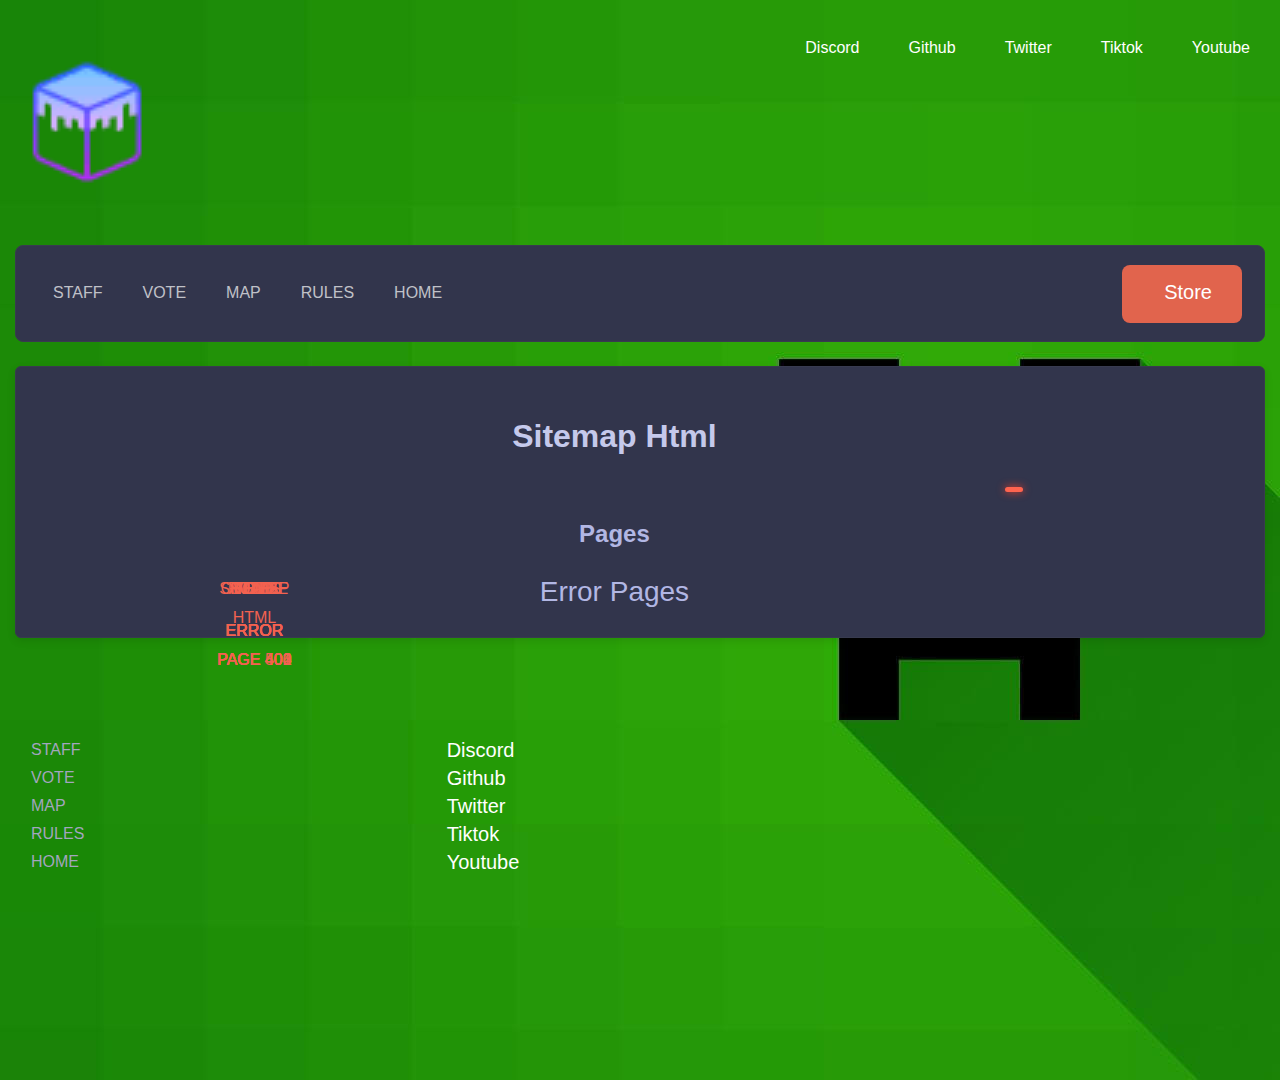
<file: sitemap.html>
<!DOCTYPE HTML>
<html lang="en" xml:lang="en">
<head>
<meta name="template" content="VOLDMC TEMPLATE">
<meta name="referrer" content="origin">
<meta name="HandheldFriendly" content="true">
<meta name="MobileOptimized" content="width">
<script type="application/ld+json">{"@context": "https://schema.org", "@type": "BreadcrumbList", "itemListElement": [{ "@type": "ListItem", "position": 1, "name": "HOME", "item": "https://voldmc.000webhostapp.com" },{ "@type": "ListItem", "position": 2, "name": "RULES", "item": "https://voldmc.000webhostapp.com/rules.html" },{ "@type": "ListItem", "position": 3, "name": "MAP", "item": "https://voldmc.000webhostapp.com/map.html" },{ "@type": "ListItem", "position": 4, "name": "VOTE", "item": "https://voldmc.000webhostapp.com/vote.html" },{ "@type": "ListItem", "position": 5, "name": "STAFF", "item": "https://voldmc.000webhostapp.com/staff.html" },{ "@type": "ListItem", "position": 6, "name": "STORE", "item": "https://voldmc.easydonate.ru" },{ "@type": "ListItem", "position": 7, "name": "OFFLINE", "item": "https://voldmc.000webhostapp.com/offline.html" },{ "@type": "ListItem", "position": 8, "name": "SITEMAP HTML", "item": "https://voldmc.000webhostapp.com/sitemap.html" },{ "@type": "ListItem", "position": 9, "name": "INDEX HTML", "item": "https://voldmc.000webhostapp.com/index.html" },{ "@type": "ListItem", "position": 10, "name": "ERROR PAGE 400", "item": "https://voldmc.000webhostapp.com/400.html" },{ "@type": "ListItem", "position": 11, "name": "ERROR PAGE 401", "item": "https://voldmc.000webhostapp.com/401.html" },{ "@type": "ListItem", "position": 12, "name": "ERROR PAGE 402", "item": "https://voldmc.000webhostapp.com/402.html" },{ "@type": "ListItem", "position": 13, "name": "ERROR PAGE 403", "item": "https://voldmc.000webhostapp.com/403.html" },{ "@type": "ListItem", "position": 14, "name": "ERROR PAGE 404", "item": "https://voldmc.000webhostapp.com/404.html" },{ "@type": "ListItem", "position": 15, "name": "ERROR PAGE 500", "item": "https://voldmc.000webhostapp.com/500.html"}]}</script>
<!--[if lt IE 9]><script src="js/3.7.3/html5shiv.js"></script><script src="js/1.4.2/respond.js"></script><![endif]-->
<meta name="csrf-param" content="ABJDdrwry544ZyasK_U4673MyA44z8p-52hr456wvBBE4DFG4234qySo6MT5780Mg23wNzY5NDEyMg">
<meta name="csrf-token" content="ABJDdrwry512844ZyasK_U73MyAp-954543FG45hr456wvB44BE234qySo6MT5780Mg232wNzY5NDEyMg">
<meta name="xsrf_token" content="ABJDdrwry544werwer44ZyasK_U4673MyAwerwerw-52wer44werDGhwvBBE234qyMwe0Mg232wNzY5NDEyMg">
<meta name="publisher" content="VoldMc">
<meta name="theme-color" content="#FF4D00">
<meta http-equiv="X-UA-Compatible" content="IE=edge">
<meta name="google" content="nopagereadaloud">
<meta name="googlebot" content="all">
<meta name="googlebot-news" content="all">
<meta name="google-analytics" content="">
<meta name="yandex" content="all">
<meta name="msnbot" content="all">
<meta name="msapplication-config" content="browserconfig.xml">
<meta name="msapplication-starturl" content="https://voldmc.000webhostapp.com/sitemap.html">
<meta name="msapplication-TileImage" content="https://voldmc.000webhostapp.com/assets/images/LOGO.png">
<meta name="msapplication-TileColor" content="#FF4D00">
<meta name="msapplication-navbutton-color" content="#FF4D00">
<meta name="msapplication-tooltip" content="VoldMc Sitemap Html">
<meta name="apple-itunes-app" content="">
<meta name="apple-mobile-web-app-status-bar-style" content="#FF4D00">
<meta name="apple-mobile-web-app-capable" content="yes">
<meta name="apple-mobile-web-app-title" content="VoldMc Sitemap Html">
<meta name="mobile-web-app-capable" content="yes">
<meta name="application-name" content="VOLDMC">
<link href="assets/images/LOGO.png" rel="prefetch" as="image">
<link href="assets/images/SAMPLE.png" rel="prefetch" as="image">
<link href="assets/css/bootstrap.css" rel="prefetch" as="style">
<link href="assets/css/main.css" rel="prefetch" as="style">
<link href="service-worker-register.js" rel="prefetch" as="script">
<link href="assets/javascript/main.js" rel="prefetch" as="script">
<link href="assets/images/LOGO.png" rel="preload" as="image">
<link href="assets/images/SAMPLE.png" rel="preload" as="image">
<link href="assets/css/bootstrap.css" rel="preload" as="style">
<link href="assets/css/main.css" rel="preload" as="style">
<link href="service-worker-register.js" rel="preload" as="script">
<link href="assets/javascript/main.js" rel="preload" as="script">
<link href="https://voldmc.000webhostapp.com/assets/images/LOGO.png" rel="apple-touch-startup-image">
<link href="favicon.ico" rel="apple-touch-icon-precomposed">
<link href="favicon.ico" rel="apple-touch-icon">
<link href="https://voldmc.000webhostapp.com/assets/images/SAMPLE.png" rel="image_src">
<link href="https://voldmc.000webhostapp.com/sitemap.html" rel="shortlink">
<link href="https://voldmc.000webhostapp.com/sitemap.html" rel="shorturl">
<link href="https://voldmc.000webhostapp.com/sitemap.html" rel="prerender">
<link href="https://voldmc.000webhostapp.com/sitemap.html" rel="alternate">
<link href="https://voldmc.000webhostapp.com/sitemap.html" rel="alternate" hreflang="x-default">
<link href="https://voldmc.000webhostapp.com/feeds/atom.xml" rel="alternate" type="application/atom+xml" title="VoldMc Atom Feed">
<link href="https://voldmc.000webhostapp.com/feeds/rss.xml" rel="alternate" type="application/rss+xml" title="VoldMc Rss Feed">
<link href="https://voldmc.000webhostapp.com/sitemap.html" rel="alternate" hreflang="es">
<link href="https://voldmc.000webhostapp.com/sitemap.html" rel="alternate" hreflang="en">
<link href="https://voldmc.000webhostapp.com/sitemap.html" rel="alternate" hreflang="ru">
<link href="https://voldmc.000webhostapp.com/sitemap.html" rel="alternate" hreflang="uk">
<link href="https://www.googletagmanager.com/sitemap.html" rel="dns-prefetch">
<link href="https://mc.yandex.ru" rel="dns-prefetch">
<link href="https://code.jquery.com" rel="dns-prefetch">
<link href="https://cdnjs.cloudflare.com" rel="dns-prefetch">
<link href="https://cdnjs.cloudflare.com" rel="preconnect">
<link href="https://code.jquery.com" rel="preconnect">
<link href="https://mc.yandex.ru" rel="preconnect">
<link href="https://www.googletagmanager.com" rel="preconnect">
<link href="https://voldmc.000webhostapp.com/sitemap.html" rel="canonical">
<link href="dublin.rdf" rel="meta" type="application/rdf+xml" title="dublin">
<link href="opensearch.xml" rel="search" type="application/opensearchdescription+xml" title="opensearch">
<link href="sitemap.xml" rel="sitemap" type="application/xml" title="sitemap">
<link href="https://gmpg.org/xfn/11" rel="profile">
<link href="manifest.webmanifest" rel="manifest">
<link href="favicon.ico" rel="alternate icon">
<link href="favicon.ico" rel="fluid-icon" title="VoldMc">
<link href="favicon.ico" rel="shortcut icon">
<link href="favicon.ico" rel="mask-icon">
<link href="favicon.ico" rel="icon">
<link href="assets/css/bootstrap.css" rel="stylesheet">
<link href="assets/css/main.css" rel="stylesheet">
<meta name="copyright" content="VOLDMC">
<meta name="author" content="VOLDMC">
<meta name="description" content="VoldMc Sitemap Html">
<meta name="keywords" content="VOLDMC,VoldMc Sitemap Html,VOLDMC IP">
<meta name="viewport" content="width=device-width">
<meta name="robots" content="all">
<meta charset="utf-8">
<title>VoldMc Sitemap Html</title>
</head>
<body>


<header>
<div class="site-wrapper">
<div id="ndzn-bg"></div>
<div id="ndzn-header">
<div class="header-glow"></div>
<div class="header-content">
<div class="header-socials">
<div class="container flex-center">
<div class="socials flex-center">
<a href="https://discord.com/invite/C4dkw5qwnY" title="Discord" rel="nofollow" class="button button-social flex-center"><i class="mdi"></i><span>Discord</span></a>
<a href="https://github.com/playsus228" title="Github" rel="nofollow" class="button button-social flex-center"><i class="mdi"></i><span>Github</span></a>
<a href="https://twitter.com/playsus228" title="Twitter" rel="nofollow" class="button button-social flex-center"><i class="mdi"></i><span>Twitter</span></a>
<a href="https://www.tiktok.com/@playsus228" title="Tiktok" rel="nofollow" class="button button-social flex-center"><i class="mdi"></i><span>Tiktok</span></a>
<a href="https://www.youtube.com/channel/UCbXmy0tHJSaiuc4kblogCIw" title="Youtube" rel="nofollow" class="button button-social flex-center"><i class="mdi"></i><span>Youtube</span></a>
</div>
</div>
</div>
<div class="header-main">
<div class="container flex-center">
<div class="main-left">
<a href="index.html" title="logo" accesskey="l" rel="nofollow"><img src="assets/images/LOGO.png" width="144" height="144" alt="logo"></a>
</div>
</div>
</div>
<div class="header-nav">
<div class="container">
<div class="nav-inner flex-center">
<div class="nav-items">
<a href="staff.html" class="nav-link flex-center">STAFF</a>
<a href="vote.html" class="nav-link flex-center">VOTE</a>
<a href="map.html" class="nav-link flex-center">MAP</a>
<a href="rules.html" class="nav-link flex-center">RULES</a>
<a href="index.html" class="nav-link flex-center">HOME</a>
</div>
<div tabindex="0" role="checkbox" aria-checked="true" aria-label="Toggle blue light"><a href="javascript:;" title="menu" rel="nofollow" class="mobile-nav flex-center collapsed" data-toggle="collapse" data-target=".ndzn-mobile-nav"><span class="mdi">Menu</span></a></div>
<a href="https://voldmc.easydonate.ru" title="store" accesskey="s" rel="nofollow" class="flex-center button-store"><i class="mdi"></i><span>Store</span></a>
</div>
</div>
<div class="container ndzn-mobile-nav collapse">
<div class="inner">
<div class="card">
<div class="card-body">
<a href="staff.html" title="Staff" rel="nofollow" class="nav-link flex-center">STAFF</a>
<a href="vote.html" title="Vote" rel="nofollow" class="nav-link flex-center">VOTE</a>
<a href="map.html" title="Map" rel="nofollow" class="nav-link flex-center">MAP</a>
<a href="rules.html" title="Rules" rel="nofollow" class="nav-link flex-center">RULES</a>
<a href="index.html" title="Home" rel="nofollow" class="nav-link flex-center">HOME</a>
</div>
</div>
</div>
</div>
</div>
</div>
</div>
</div>
</header>


<main id="site-main">
<div class="container">
<div class="row justify-content-center posts">
<div class="post mb-3 col-12 ">
<article class="card small-card card-inline">
<div class="card-body">
<h1 style="margin-left:-800px;">Sitemap Html</h1>
<div class="bar"></div>
<div class="card-text article-content">
<h2 style="margin-left:-800px;">Pages</h2>
<a href="https://voldmc.000webhostapp.com" title="HOME" rel="prefetch" style="margin-left:-800px;position:absolute;width:80px;">HOME</a>
<a href="https://voldmc.000webhostapp.com/rules.html" title="RULES" rel="prefetch" style="margin-left:-800px;position:absolute;width:80px;">RULES</a>
<a href="https://voldmc.000webhostapp.com/map.html" title="MAP" rel="prefetch" style="margin-left:-800px;position:absolute;width:80px;">MAP</a>
<a href="https://voldmc.000webhostapp.com/vote.html" title="VOTE" rel="prefetch" style="margin-left:-800px;position:absolute;width:80px;">VOTE</a>
<a href="https://voldmc.000webhostapp.com/staff.html" title="STAFF" rel="prefetch" style="margin-left:-800px;position:absolute;width:80px;">STAFF</a>
<a href="https://voldmc.000webhostapp.com/offline.html" title="OFFLINE" rel="prefetch" style="margin-left:-800px;position:absolute;width:80px;">OFFLINE</a>
<a href="https://voldmc.000webhostapp.com/sitemap.html" title="SITEMAP HTML" rel="prefetch" style="margin-left:-800px;position:absolute;width:80px;">SITEMAP HTML</a>
<a href="https://voldmc.000webhostapp.com/index.html" title="INDEX" rel="prefetch" style="margin-left:-800px;position:absolute;width:80px;">INDEX</a>
<h3 style="margin-left:-800px;">Error Pages</h3>
<a href="https://voldmc.000webhostapp.com/400.html" title="ERROR PAGE 400" rel="prefetch" style="margin-left:-800px;position:absolute;width:80px;">ERROR PAGE 400</a>
<a href="https://voldmc.000webhostapp.com/401.html" title="ERROR PAGE 401" rel="prefetch" style="margin-left:-800px;position:absolute;width:80px;">ERROR PAGE 401</a>
<a href="https://voldmc.000webhostapp.com/402.html" title="ERROR PAGE 402" rel="prefetch" style="margin-left:-800px;position:absolute;width:80px;">ERROR PAGE 402</a>
<a href="https://voldmc.000webhostapp.com/403.html" title="ERROR PAGE 403" rel="prefetch" style="margin-left:-800px;position:absolute;width:80px;">ERROR PAGE 403</a>
<a href="https://voldmc.000webhostapp.com/404.html" title="ERROR PAGE 404" rel="prefetch" style="margin-left:-800px;position:absolute;width:80px;">ERROR PAGE 404</a>
<a href="https://voldmc.000webhostapp.com/500.html" title="ERROR PAGE 500" rel="prefetch" style="margin-left:-800px;position:absolute;width:80px;">ERROR PAGE 500</a>
</div>
</div>
</article>
</div>
</div>
</div>
</main>


<div>
<footer class="site-footer jumbotron">
<div class="footer-main">
<div class="container flex-center">
<section class="section-middle">
<div class="section-heading"><p>Links</p></div>
<div class="section-body">
<a href="staff" title="Staff" rel="nofollow" class="nav-link flex-center">STAFF</a>
<a href="vote" title="Vote" rel="nofollow" class="nav-link flex-center">VOTE</a>
<a href="map" title="Map" rel="nofollow" class="nav-link flex-center">MAP</a>
<a href="rules" title="Rules" rel="nofollow" class="nav-link flex-center">RULES</a>
<a href="index" title="Home" rel="nofollow" class="nav-link flex-center">HOME</a>
</div>
</section>
<section class="section-middle">
<div class="section-heading"><p>Social Links</p></div>
<div class="section-body">
<a href="https://discord.com/invite/C4dkw5qwnY" title="Discord" rel="nofollow" class="button button-social flex-center"><i class="mdi"></i><span>Discord</span></a>
<a href="https://github.com/playsus228" title="Github" rel="nofollow" class="button button-social flex-center"><i class="mdi"></i><span>Github</span></a>
<a href="https://twitter.com/playsus228" title="Twitter" rel="nofollow" class="button button-social flex-center"><i class="mdi"></i><span>Twitter</span></a>
<a href="https://www.tiktok.com/@playsus228" title="Tiktok" rel="nofollow" class="button button-social flex-center"><i class="mdi"></i><span>Tiktok</span></a>
<a href="https://www.youtube.com/channel/UCbXmy0tHJSaiuc4kblogCIw" title="Youtube" rel="nofollow" class="button button-social flex-center"><i class="mdi"></i><span>Youtube</span></a>
</div>
</section>
</div>
<div class="footer-bottom">
<div class="container flex-center">
<div class="copyright">
<p>Всі права захищені. Сервер VoldMc не відноситься до MOJANG AB.</p>
</div>
</div>
</div>
</div>
</footer>
</div>


<div><ul><li><div aria-hidden="true"></div></li></ul></div>


<noscript><div class="javascript-enable"><strong>Sorry but VoldMc doesn't work without JavaScript enabled. Please <a href="https://www.enable-javascript.com/default.aspx" title="JavaScript Enable" accesskey="j" rel="nofollow">enable</a> it to continue.</strong></div></noscript>
<!--[if lt IE 6]><div class="browser-upgrade"><p>You are using an outdated version browser browser. Please <a href="https://browsehappy.com/index.php" title="BrowseHappy" accesskey="b" rel="nofollow">upgrade your browser</a> to improve your experience.</p></div><![endif]-->


<script src="https://code.jquery.com/jquery-3.2.1.min.js" integrity="sha256-hwg4gsxgFZhOsEEamdOYGBf13FyQuiTwlAQgxVSNgt4=" crossorigin="anonymous"></script>
<script src="https://cdnjs.cloudflare.com/ajax/libs/twitter-bootstrap/4.3.1/js/bootstrap.min.js"></script>
<script src="service-worker-register.js"></script>
<script src="assets/javascript/main.js"></script>


</body>
</html>
</file>
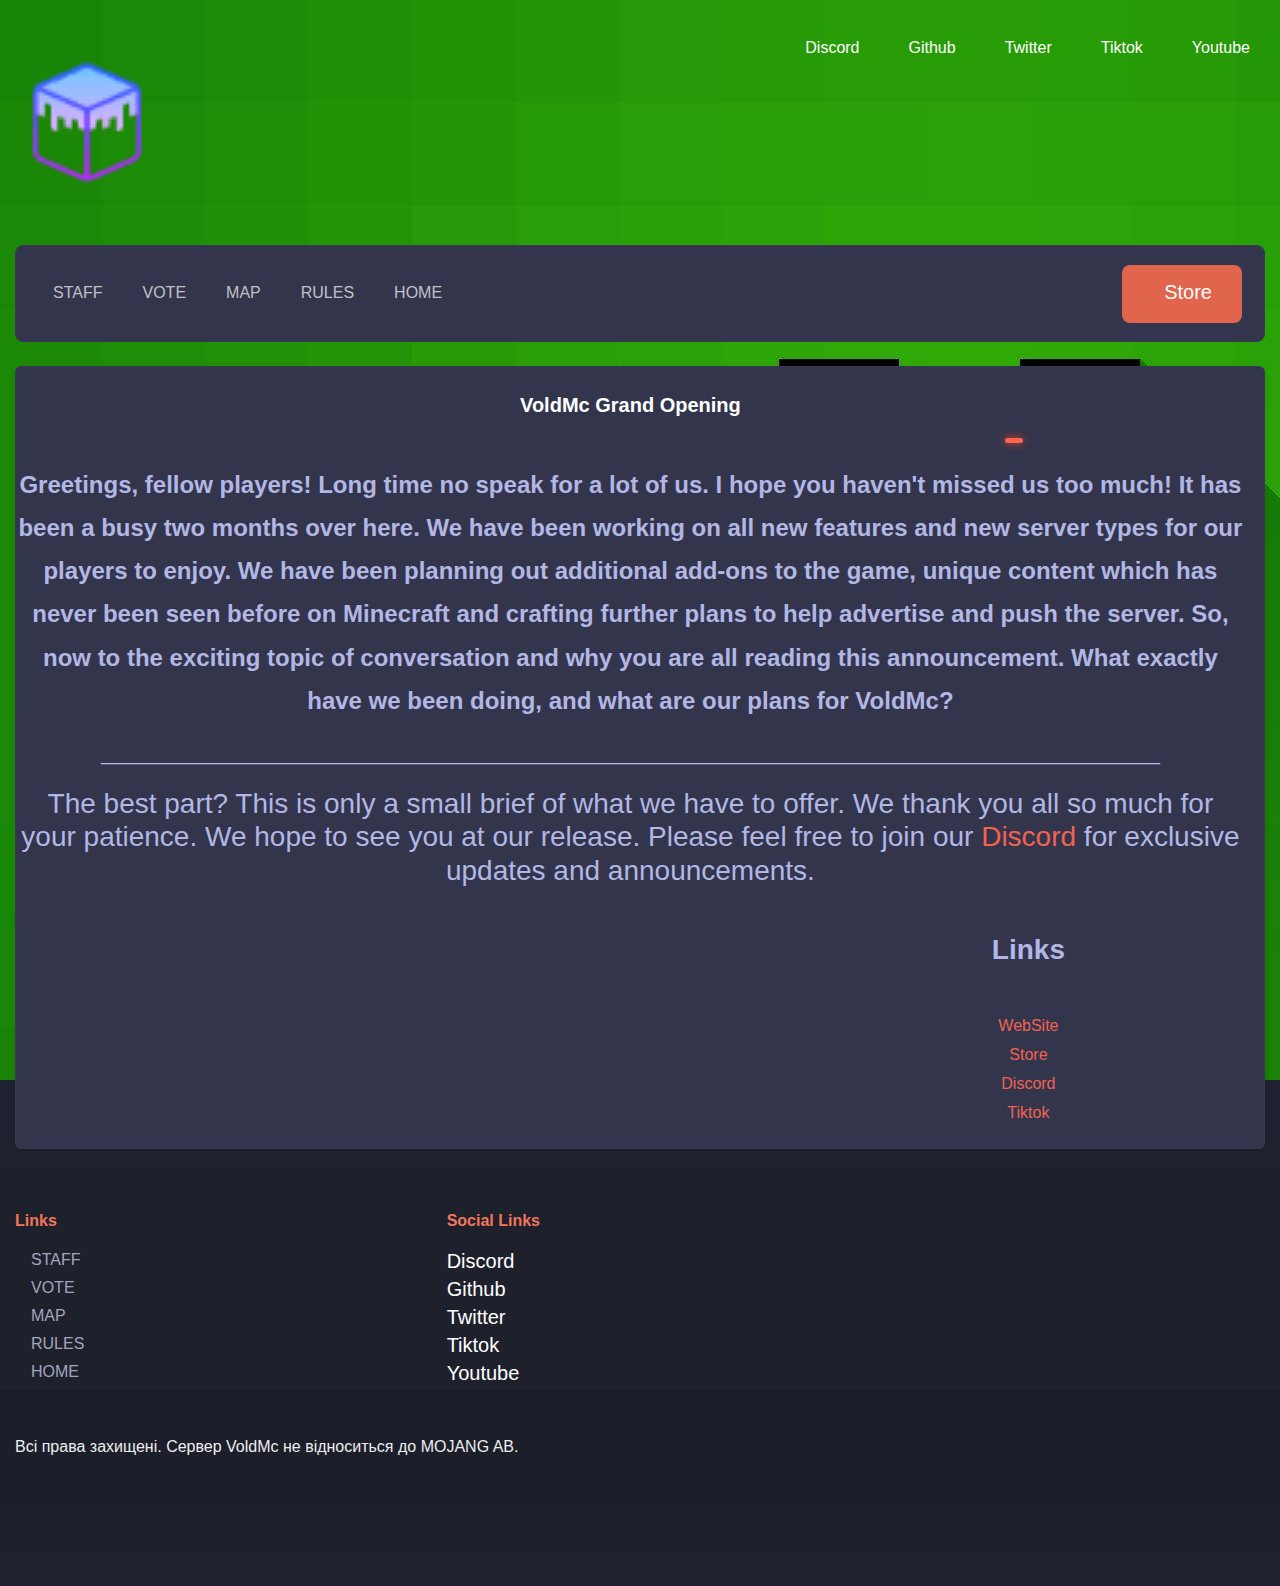
<file: voldmc-announcement.html>
<!DOCTYPE HTML>
<html lang="en" xml:lang="en">
<head>
<title>VoldMc AnnounCement</title>
<meta charset="utf-8">
<!-- Seo Meta Tags -->
<meta name="copyright" content="VOLDMC">
<meta name="author" content="VOLDMC">
<meta name="description" content="VoldMc AnnounCement">
<meta name="keywords" content="VOLDMC,VoldMc AnnounCement,VOLDMC IP">
<meta name="viewport" content="width=device-width">
<meta name="robots" content="all">
<!-- End Seo Meta Tags -->
<!-- for old browsers meta tags -->
<meta name="HandheldFriendly" content="true">
<meta name="MobileOptimized" content="width">
<!-- End for old browsers meta tags -->
<!-- Json-Ld -->
<script type="application/ld+json">{"@context": "https://schema.org", "@type": "BreadcrumbList", "itemListElement": [{ "@type": "ListItem", "position": 1, "name": "HOME", "item": "https://voldmc.000webhostapp.com" },{ "@type": "ListItem", "position": 2, "name": "RULES", "item": "https://voldmc.000webhostapp.com/rules.html" },{ "@type": "ListItem", "position": 3, "name": "MAP", "item": "https://voldmc.000webhostapp.com/map.html" },{ "@type": "ListItem", "position": 4, "name": "VOTE", "item": "https://voldmc.000webhostapp.com/vote.html" },{ "@type": "ListItem", "position": 5, "name": "STAFF", "item": "https://voldmc.000webhostapp.com/staff.html" },{ "@type": "ListItem", "position": 6, "name": "STORE", "item": "https://voldmc.easydonate.ru" },{ "@type": "ListItem", "position": 7, "name": "OFFLINE", "item": "https://voldmc.000webhostapp.com/offline.html" },{ "@type": "ListItem", "position": 8, "name": "SITEMAP HTML", "item": "https://voldmc.000webhostapp.com/sitemap.html" },{ "@type": "ListItem", "position": 9, "name": "INDEX HTML", "item": "https://voldmc.000webhostapp.com/index.html" },{ "@type": "ListItem", "position": 10, "name": "ERROR PAGE 400", "item": "https://voldmc.000webhostapp.com/400.html" },{ "@type": "ListItem", "position": 11, "name": "ERROR PAGE 401", "item": "https://voldmc.000webhostapp.com/401.html" },{ "@type": "ListItem", "position": 12, "name": "ERROR PAGE 402", "item": "https://voldmc.000webhostapp.com/402.html" },{ "@type": "ListItem", "position": 13, "name": "ERROR PAGE 403", "item": "https://voldmc.000webhostapp.com/403.html" },{ "@type": "ListItem", "position": 14, "name": "ERROR PAGE 404", "item": "https://voldmc.000webhostapp.com/404.html" },{ "@type": "ListItem", "position": 15, "name": "ERROR PAGE 500", "item": "https://voldmc.000webhostapp.com/500.html"}]}</script>
<!-- End Json-Ld -->
<!--[if lt IE 9]><script src="js/3.7.3/html5shiv.js"></script><script src="js/1.4.2/respond.js"></script><![endif]-->
<!-- Favicons -->
<link href="favicon.ico" rel="alternate icon">
<link href="favicon.ico" rel="fluid-icon" title="VoldMc">
<link href="favicon.ico" rel="shortcut icon">
<link href="favicon.ico" rel="mask-icon">
<link href="favicon.ico" rel="icon">
<!-- End Favicons -->
<!-- Others Meta Tags -->
<meta name="theme-color" content="#FF4D00">
<meta http-equiv="X-UA-Compatible" content="IE=edge">
<link href="https://voldmc.000webhostapp.com/voldmc-announcement.html" rel="canonical">
<!-- End Others Meta Tags -->
<!-- Manifest Meta Tag -->
<link href="manifest.webmanifest" rel="manifest">
<!-- End Manifest Meta Tag -->
<!-- StylesHeet -->
<link href="assets/css/bootstrap.css" rel="stylesheet">
<link href="assets/css/main.css" rel="stylesheet">
<!-- End StylesHeet -->
</head>
<body>


<header>
<div class="site-wrapper">
<div id="ndzn-bg"></div>
<div id="ndzn-header">
<div class="header-glow"></div>
<div class="header-content">
<div class="header-socials">
<div class="container flex-center">
<div class="socials flex-center">
<a href="https://discord.com/invite/C4dkw5qwnY" title="Discord" rel="nofollow" class="button button-social flex-center"><i class="mdi"></i><span>Discord</span></a>
<a href="https://github.com/playsus228" title="Github" rel="nofollow" class="button button-social flex-center"><i class="mdi"></i><span>Github</span></a>
<a href="https://twitter.com/playsus228" title="Twitter" rel="nofollow" class="button button-social flex-center"><i class="mdi"></i><span>Twitter</span></a>
<a href="https://www.tiktok.com/@playsus228" title="Tiktok" rel="nofollow" class="button button-social flex-center"><i class="mdi"></i><span>Tiktok</span></a>
<a href="https://www.youtube.com/channel/UCbXmy0tHJSaiuc4kblogCIw" title="Youtube" rel="nofollow" class="button button-social flex-center"><i class="mdi"></i><span>Youtube</span></a>
</div>
</div>
</div>
<div class="header-main">
<div class="container flex-center">
<div class="main-left">
<a href="index" title="logo" accesskey="l" rel="nofollow"><img src="assets/images/LOGO.png" width="144" height="144" alt="logo"></a>
</div>
</div>
</div>
<div class="header-nav">
<div class="container">
<div class="nav-inner flex-center">
<div class="nav-items">
<a href="staff" class="nav-link flex-center">STAFF</a>
<a href="vote" class="nav-link flex-center">VOTE</a>
<a href="map" class="nav-link flex-center">MAP</a>
<a href="rules" class="nav-link flex-center">RULES</a>
<a href="index" class="nav-link flex-center">HOME</a>
</div>
<div tabindex="0" role="checkbox" aria-checked="true" aria-label="Toggle blue light"><a href="javascript:;" title="menu" rel="nofollow" class="mobile-nav flex-center collapsed" data-toggle="collapse" data-target=".ndzn-mobile-nav"><span class="mdi">Menu</span></a></div>
<a href="https://voldmc.easydonate.ru" title="store" accesskey="s" rel="nofollow" class="flex-center button-store"><i class="mdi"></i><span>Store</span></a>
</div>
</div>
<div class="container ndzn-mobile-nav collapse">
<div class="inner">
<div class="card">
<div class="card-body">
<a href="staff" title="Staff" rel="nofollow" class="nav-link flex-center">STAFF</a>
<a href="vote" title="Vote" rel="nofollow" class="nav-link flex-center">VOTE</a>
<a href="map" title="Map" rel="nofollow" class="nav-link flex-center">MAP</a>
<a href="rules" title="Rules" rel="nofollow" class="nav-link flex-center">RULES</a>
<a href="index" title="Home" rel="nofollow" class="nav-link flex-center">HOME</a>
</div>
</div>
</div>
</div>
</div>
</div>
</div>
</div>
</header>


<main id="site-main">
<div class="container">
<div class="row justify-content-center posts">
<div class="post mb-3 col-12 ">
<article class="card small-card card-inline">
<div class="card-body">
<h1 style="margin-left:-768px;" class="card-title">VoldMc Grand Opening</h1>
<div class="bar"></div>
<div class="card-text article-content">
<h2 style="margin-left:-768px;">Greetings, fellow players! Long time no speak for a lot of us. I hope you haven't missed us too much! It has been a busy two months over here. We have been working on all new features and new server types for our players to enjoy. We have been planning out additional add-ons to the game, unique content which has never been seen before on Minecraft and crafting further plans to help advertise and push the server. So, now to the exciting topic of conversation and why you are all reading this announcement. What exactly have we been doing, and what are our plans for VoldMc?</h2>
<p style="margin-left:-768px;">_______________________________________________________________________________________________________________________</p>
<h3 style="font-size:28px;margin-left:-768px;">The best part? This is only a small brief of what we have to offer. We thank you all so much for your patience. We hope to see you at our release. Please feel free to join our <a href="https://discord.com/invite/C4dkw5qwnY" title="Discord" rel="nofollow">Discord</a> for exclusive updates and announcements.</h3>
<h4 style="font-size:28px;margin-left:28px;">Links</h4>
<div style="margin-left:28px;"><a href="https://voldmc.000webhostapp.com" title="Website" rel="nofollow">WebSite</a></div>
<div style="margin-left:28px;"><a href="https://voldmc-shop.easydonate.ru" title="Store" rel="nofollow">Store</a></div>
<div style="margin-left:28px;"><a href="https://discord.com/invite/C4dkw5qwnY" title="Discord" rel="nofollow">Discord</a></div>
<div style="margin-left:28px;"><a href="https://www.tiktok.com/@playsus228" title="Tiktok" rel="nofollow">Tiktok</a></div>
</div>
</div>
</article>
</div>
</div>
</div>
</main>


<div>
<footer class="site-footer jumbotron">
<div class="footer-main">
<div class="container flex-center">
<section class="section-middle">
<div class="section-heading"><p>Links</p></div>
<div class="section-body">
<a href="staff" title="Staff" rel="nofollow" class="nav-link flex-center">STAFF</a>
<a href="vote" title="Vote" rel="nofollow" class="nav-link flex-center">VOTE</a>
<a href="map" title="Map" rel="nofollow" class="nav-link flex-center">MAP</a>
<a href="rules" title="Rules" rel="nofollow" class="nav-link flex-center">RULES</a>
<a href="index" title="Home" rel="nofollow" class="nav-link flex-center">HOME</a>
</div>
</section>
<section class="section-middle">
<div class="section-heading"><p>Social Links</p></div>
<div class="section-body">
<a href="https://discord.com/invite/C4dkw5qwnY" title="Discord" rel="nofollow" class="button button-social flex-center"><i class="mdi"></i><span>Discord</span></a>
<a href="https://github.com/playsus228" title="Github" rel="nofollow" class="button button-social flex-center"><i class="mdi"></i><span>Github</span></a>
<a href="https://twitter.com/playsus228" title="Twitter" rel="nofollow" class="button button-social flex-center"><i class="mdi"></i><span>Twitter</span></a>
<a href="https://www.tiktok.com/@playsus228" title="Tiktok" rel="nofollow" class="button button-social flex-center"><i class="mdi"></i><span>Tiktok</span></a>
<a href="https://www.youtube.com/channel/UCbXmy0tHJSaiuc4kblogCIw" title="Youtube" rel="nofollow" class="button button-social flex-center"><i class="mdi"></i><span>Youtube</span></a>
</div>
</section>
</div>
<div class="footer-bottom">
<div class="container flex-center">
<div class="copyright">
<p>Всі права захищені. Сервер VoldMc не відноситься до MOJANG AB.</p>
</div>
</div>
</div>
</div>
</footer>
</div>


<div><ul><li><div aria-hidden="true"></div></li></ul></div>


<noscript><div class="javascript-enable"><strong>Sorry but VoldMc doesn't work without JavaScript enabled. Please <a href="https://www.enable-javascript.com/default.aspx" title="JavaScript Enable" accesskey="j" rel="nofollow">enable</a> it to continue.</strong></div></noscript>
<!--[if lt IE 6]><div class="browser-upgrade"><p>You are using an outdated version browser browser. Please <a href="https://browsehappy.com/index.php" title="BrowseHappy" accesskey="b" rel="nofollow">upgrade your browser</a> to improve your experience.</p></div><![endif]-->


<script src="https://code.jquery.com/jquery-3.2.1.min.js" integrity="sha256-hwg4gsxgFZhOsEEamdOYGBf13FyQuiTwlAQgxVSNgt4=" crossorigin="anonymous"></script>
<script src="https://cdnjs.cloudflare.com/ajax/libs/twitter-bootstrap/4.3.1/js/bootstrap.min.js"></script>
<script src="service-worker-register.js"></script>
<script src="assets/javascript/main.js"></script>


</body>
</html>
</file>
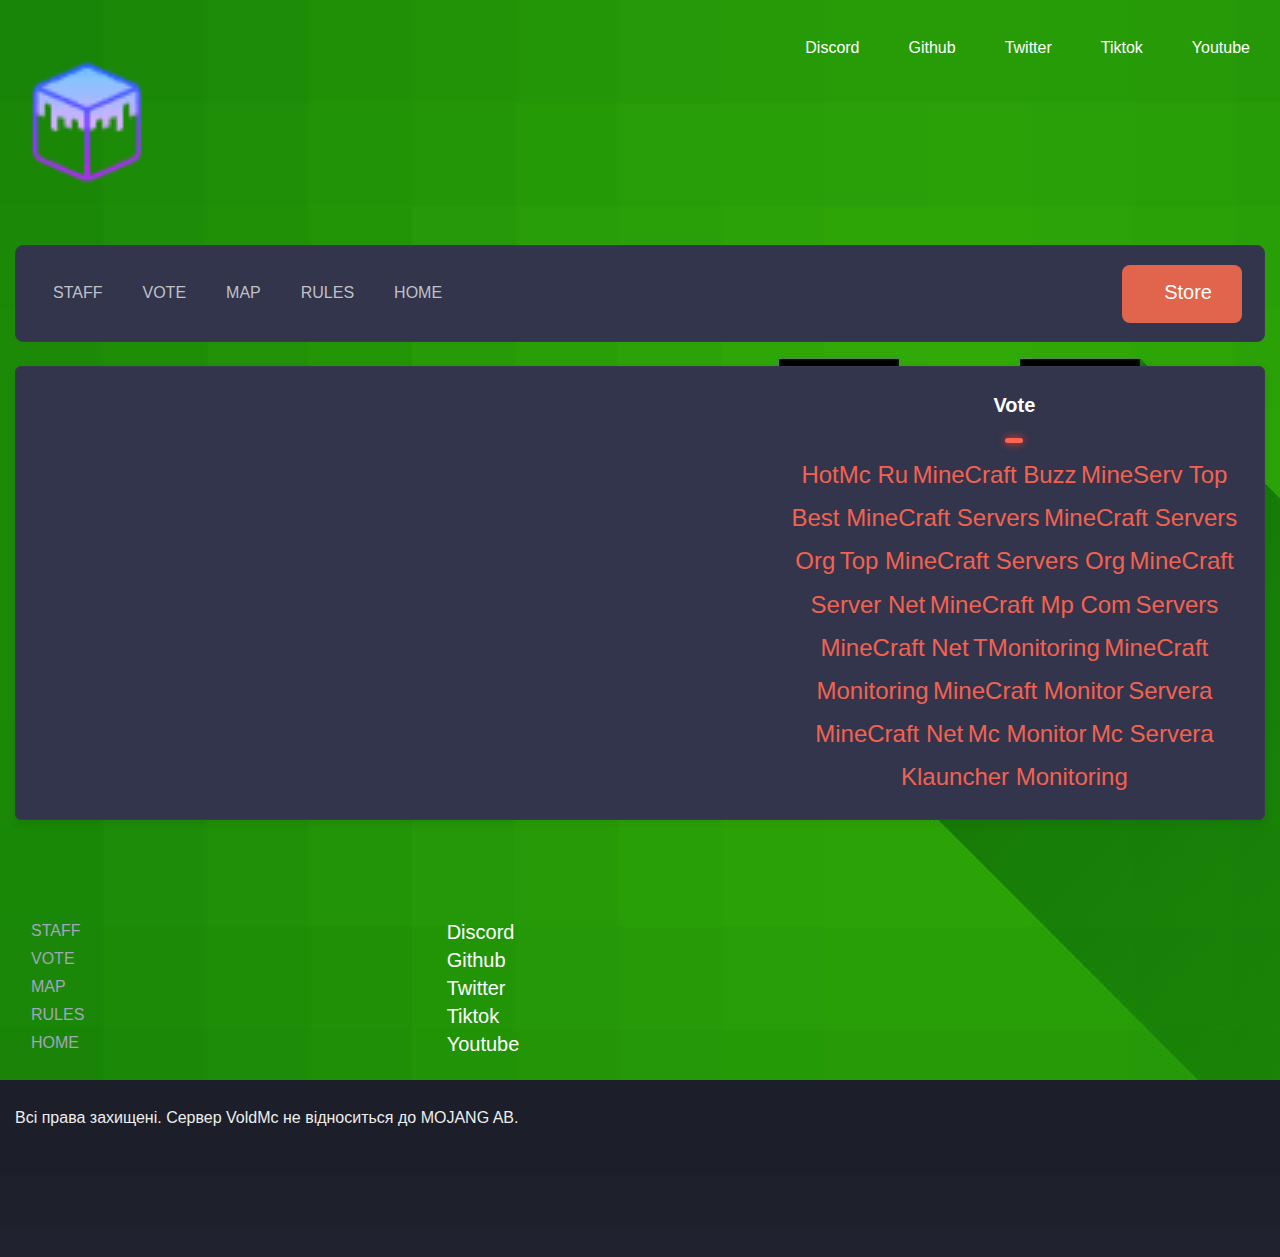
<file: vote.html>
<!DOCTYPE HTML>
<html lang="en" xml:lang="en">
<head>
<meta name="template" content="VOLDMC TEMPLATE">
<meta name="referrer" content="origin">
<meta name="HandheldFriendly" content="true">
<meta name="MobileOptimized" content="width">
<script type="application/ld+json">{"@context": "https://schema.org", "@type": "BreadcrumbList", "itemListElement": [{ "@type": "ListItem", "position": 1, "name": "HOME", "item": "https://voldmc.000webhostapp.com" },{ "@type": "ListItem", "position": 2, "name": "RULES", "item": "https://voldmc.000webhostapp.com/rules.html" },{ "@type": "ListItem", "position": 3, "name": "MAP", "item": "https://voldmc.000webhostapp.com/map.html" },{ "@type": "ListItem", "position": 4, "name": "VOTE", "item": "https://voldmc.000webhostapp.com/vote.html" },{ "@type": "ListItem", "position": 5, "name": "STAFF", "item": "https://voldmc.000webhostapp.com/staff.html" },{ "@type": "ListItem", "position": 6, "name": "STORE", "item": "https://voldmc.easydonate.ru" },{ "@type": "ListItem", "position": 7, "name": "OFFLINE", "item": "https://voldmc.000webhostapp.com/offline.html" },{ "@type": "ListItem", "position": 8, "name": "SITEMAP HTML", "item": "https://voldmc.000webhostapp.com/sitemap.html" },{ "@type": "ListItem", "position": 9, "name": "INDEX HTML", "item": "https://voldmc.000webhostapp.com/index.html" },{ "@type": "ListItem", "position": 10, "name": "ERROR PAGE 400", "item": "https://voldmc.000webhostapp.com/400.html" },{ "@type": "ListItem", "position": 11, "name": "ERROR PAGE 401", "item": "https://voldmc.000webhostapp.com/401.html" },{ "@type": "ListItem", "position": 12, "name": "ERROR PAGE 402", "item": "https://voldmc.000webhostapp.com/402.html" },{ "@type": "ListItem", "position": 13, "name": "ERROR PAGE 403", "item": "https://voldmc.000webhostapp.com/403.html" },{ "@type": "ListItem", "position": 14, "name": "ERROR PAGE 404", "item": "https://voldmc.000webhostapp.com/404.html" },{ "@type": "ListItem", "position": 15, "name": "ERROR PAGE 500", "item": "https://voldmc.000webhostapp.com/500.html"}]}</script>
<!--[if lt IE 9]><script src="js/3.7.3/html5shiv.js"></script><script src="js/1.4.2/respond.js"></script><![endif]-->
<meta name="csrf-param" content="ABJDdrwry544ZyasK_U4673MyA44z8p-52hr456wvBBE4DFG4234qySo6MT5780Mg23wNzY5NDEyMg">
<meta name="csrf-token" content="ABJDdrwry512844ZyasK_U73MyAp-954543FG45hr456wvB44BE234qySo6MT5780Mg232wNzY5NDEyMg">
<meta name="xsrf_token" content="ABJDdrwry544werwer44ZyasK_U4673MyAwerwerw-52wer44werDGhwvBBE234qyMwe0Mg232wNzY5NDEyMg">
<meta name="publisher" content="VoldMc">
<meta name="theme-color" content="#FF4D00">
<meta http-equiv="X-UA-Compatible" content="IE=edge">
<meta name="google" content="nopagereadaloud">
<meta name="googlebot" content="all">
<meta name="googlebot-news" content="all">
<meta name="google-analytics" content="">
<meta name="yandex" content="all">
<meta name="msnbot" content="all">
<meta name="msapplication-config" content="browserconfig.xml">
<meta name="msapplication-starturl" content="https://voldmc.000webhostapp.com/vote.html">
<meta name="msapplication-TileImage" content="https://voldmc.000webhostapp.com/assets/images/LOGO.png">
<meta name="msapplication-TileColor" content="#FF4D00">
<meta name="msapplication-navbutton-color" content="#FF4D00">
<meta name="msapplication-tooltip" content="Офіційна голосуваня за сервер VoldMc">
<meta name="apple-itunes-app" content="">
<meta name="apple-mobile-web-app-status-bar-style" content="#FF4D00">
<meta name="apple-mobile-web-app-capable" content="yes">
<meta name="apple-mobile-web-app-title" content="Офіційна голосуваня за сервер VoldMc">
<meta name="mobile-web-app-capable" content="yes">
<meta name="application-name" content="VOLDMC">
<link href="assets/images/LOGO.png" rel="prefetch" as="image">
<link href="assets/images/SAMPLE.png" rel="prefetch" as="image">
<link href="assets/css/bootstrap.css" rel="prefetch" as="style">
<link href="assets/css/main.css" rel="prefetch" as="style">
<link href="service-worker-register.js" rel="prefetch" as="script">
<link href="assets/javascript/main.js" rel="prefetch" as="script">
<link href="assets/images/LOGO.png" rel="preload" as="image">
<link href="assets/images/SAMPLE.png" rel="preload" as="image">
<link href="assets/css/bootstrap.css" rel="preload" as="style">
<link href="assets/css/main.css" rel="preload" as="style">
<link href="service-worker-register.js" rel="preload" as="script">
<link href="assets/javascript/main.js" rel="preload" as="script">
<link href="https://voldmc.000webhostapp.com/assets/images/LOGO.png" rel="apple-touch-startup-image">
<link href="favicon.ico" rel="apple-touch-icon-precomposed">
<link href="favicon.ico" rel="apple-touch-icon">
<link href="https://voldmc.000webhostapp.com/assets/images/SAMPLE.png" rel="image_src">
<link href="https://voldmc.000webhostapp.com/vote.html" rel="shortlink">
<link href="https://voldmc.000webhostapp.com/vote.html" rel="shorturl">
<link href="https://voldmc.000webhostapp.com/vote.html" rel="prerender">
<link href="https://voldmc.000webhostapp.com/vote.html" rel="alternate">
<link href="https://voldmc.000webhostapp.com/vote.html" rel="alternate" hreflang="x-default">
<link href="https://voldmc.000webhostapp.com/feeds/atom.xml" rel="alternate" type="application/atom+xml" title="VoldMc Atom Feed">
<link href="https://voldmc.000webhostapp.com/feeds/rss.xml" rel="alternate" type="application/rss+xml" title="VoldMc Rss Feed">
<link href="https://voldmc.000webhostapp.com/vote.html" rel="alternate" hreflang="es">
<link href="https://voldmc.000webhostapp.com/vote.html" rel="alternate" hreflang="en">
<link href="https://voldmc.000webhostapp.com/vote.html" rel="alternate" hreflang="ru">
<link href="https://voldmc.000webhostapp.com/vote.html" rel="alternate" hreflang="uk">
<link href="https://www.googletagmanager.com/vote.html" rel="dns-prefetch">
<link href="https://mc.yandex.ru" rel="dns-prefetch">
<link href="https://code.jquery.com" rel="dns-prefetch">
<link href="https://cdnjs.cloudflare.com" rel="dns-prefetch">
<link href="https://cdnjs.cloudflare.com" rel="preconnect">
<link href="https://code.jquery.com" rel="preconnect">
<link href="https://mc.yandex.ru" rel="preconnect">
<link href="https://www.googletagmanager.com" rel="preconnect">
<link href="https://voldmc.000webhostapp.com/vote.html" rel="canonical">
<link href="dublin.rdf" rel="meta" type="application/rdf+xml" title="dublin">
<link href="opensearch.xml" rel="search" type="application/opensearchdescription+xml" title="opensearch">
<link href="sitemap.xml" rel="sitemap" type="application/xml" title="sitemap">
<link href="https://gmpg.org/xfn/11" rel="profile">
<link href="manifest.webmanifest" rel="manifest">
<link href="favicon.ico" rel="alternate icon">
<link href="favicon.ico" rel="fluid-icon" title="VoldMc">
<link href="favicon.ico" rel="shortcut icon">
<link href="favicon.ico" rel="mask-icon">
<link href="favicon.ico" rel="icon">
<link href="assets/css/bootstrap.css" rel="stylesheet">
<link href="assets/css/main.css" rel="stylesheet">
<meta name="copyright" content="VOLDMC">
<meta name="author" content="VOLDMC">
<meta name="description" content="Офіційна голосуваня за сервер VoldMc">
<meta name="keywords" content="VOLDMC,VoldMc Vote,VoldMc Voting,VoldMc Official Vote,VoldMc Official Voting,VOLDMC IP">
<meta name="viewport" content="width=device-width">
<meta name="robots" content="all">
<meta charset="utf-8">
<title>Офіційна голосуваня за сервер VoldMc</title>
</head>
<body>


<header>
<div class="site-wrapper">
<div id="ndzn-bg"></div>
<div id="ndzn-header">
<div class="header-glow"></div>
<div class="header-content">
<div class="header-socials">
<div class="container flex-center">
<div class="socials flex-center">
<a href="https://discord.com/invite/C4dkw5qwnY" title="Discord" rel="nofollow" class="button button-social flex-center"><i class="mdi"></i><span>Discord</span></a>
<a href="https://github.com/playsus228" title="Github" rel="nofollow" class="button button-social flex-center"><i class="mdi"></i><span>Github</span></a>
<a href="https://twitter.com/playsus228" title="Twitter" rel="nofollow" class="button button-social flex-center"><i class="mdi"></i><span>Twitter</span></a>
<a href="https://www.tiktok.com/@playsus228" title="Tiktok" rel="nofollow" class="button button-social flex-center"><i class="mdi"></i><span>Tiktok</span></a>
<a href="https://www.youtube.com/channel/UCbXmy0tHJSaiuc4kblogCIw" title="Youtube" rel="nofollow" class="button button-social flex-center"><i class="mdi"></i><span>Youtube</span></a>
</div>
</div>
</div>
<div class="header-main">
<div class="container flex-center">
<div class="main-left">
<a href="index.html" title="logo" accesskey="l" rel="nofollow"><img src="assets/images/LOGO.png" width="144" height="144" alt="logo"></a>
</div>
</div>
</div>
<div class="header-nav">
<div class="container">
<div class="nav-inner flex-center">
<div class="nav-items">
<a href="staff.html" class="nav-link flex-center">STAFF</a>
<a href="vote.html" class="nav-link flex-center">VOTE</a>
<a href="map.html" class="nav-link flex-center">MAP</a>
<a href="rules.html" class="nav-link flex-center">RULES</a>
<a href="index.html" class="nav-link flex-center">HOME</a>
</div>
<div tabindex="0" role="checkbox" aria-checked="true" aria-label="Toggle blue light"><a href="javascript:;" title="menu" rel="nofollow" class="mobile-nav flex-center collapsed" data-toggle="collapse" data-target=".ndzn-mobile-nav"><span class="mdi">Menu</span></a></div>
<a href="https://voldmc.easydonate.ru" title="store" accesskey="s" rel="nofollow" class="flex-center button-store"><i class="mdi"></i><span>Store</span></a>
</div>
</div>
<div class="container ndzn-mobile-nav collapse">
<div class="inner">
<div class="card">
<div class="card-body">
<a href="staff.html" title="Staff" rel="nofollow" class="nav-link flex-center">STAFF</a>
<a href="vote.html" title="Vote" rel="nofollow" class="nav-link flex-center">VOTE</a>
<a href="map.html" title="Map" rel="nofollow" class="nav-link flex-center">MAP</a>
<a href="rules.html" title="Rules" rel="nofollow" class="nav-link flex-center">RULES</a>
<a href="index.html" title="Home" rel="nofollow" class="nav-link flex-center">HOME</a>
</div>
</div>
</div>
</div>
</div>
</div>
</div>
</div>
</header>


<main id="site-main">
<div class="container">
<div class="row justify-content-center posts">
<div class="post mb-3 col-12 ">
<article class="card small-card card-inline">
<div class="card-body">
<h1 class="card-title">Vote</h1>
<div class="bar"></div>
<div class="card-text article-content">
<a href="https://hotmc.ru" title="HotMc Ru" rel="nofollow" style="font-size: 24px; margin-top: -40px;">HotMc Ru</a>
<a href="https://minecraft.buzz" title="MineCraft Buzz" rel="nofollow" style="font-size: 24px;">MineCraft Buzz</a>
<a href="https://mineserv.top" title="MineServ Top" rel="nofollow" style="font-size: 24px;">MineServ Top</a>
<a href="https://best-minecraft-servers.co" title="Best MineCraft Servers Co" rel="nofollow" style="font-size: 24px;">Best MineCraft Servers</a>
<a href="https://minecraftservers.org" title="MineCraft Servers Org" rel="nofollow" style="font-size: 24px;">MineCraft Servers Org</a>
<a href="https://topminecraftservers.org" title="Top MineCraft Servers Org" rel="nofollow" style="font-size: 24px;">Top MineCraft Servers Org</a>
<a href="https://minecraft-server.net" title="MineCraft Server Net" rel="nofollow" style="font-size: 24px;">MineCraft Server Net</a>
<a href="https://minecraft-mp.com" title="MineCraft Mp Com" rel="nofollow" style="font-size: 24px;">MineCraft Mp Com</a>
<a href="https://servers-minecraft.net" title="Servers MineCraft Net" rel="nofollow" style="font-size: 24px;">Servers MineCraft Net</a>
<a href="https://tmonitoring.com" title="tmonitoring" rel="nofollow" style="font-size: 24px;">TMonitoring</a>
<a href="https://minecraftmonitoring.com" title="MineCraft Monitoring" rel="nofollow" style="font-size: 24px;">MineCraft Monitoring</a>
<a href="https://minecraft-monitor.ru" title="MineCraft Monitor" rel="nofollow" style="font-size: 24px;">MineCraft Monitor</a>
<a href="https://servera-minecraft.net" title="Servera MineCraft" rel="nofollow" style="font-size: 24px;">Servera MineCraft Net</a>
<a href="https://mc-monitor.ru" title="Mc Monitor" rel="nofollow" style="font-size: 24px;">Mc Monitor</a>
<a href="https://mc-servera.net" title="Mc Servera" rel="nofollow" style="font-size: 24px;">Mc Servera</a>
<a href="https://klauncher.ru/monitoring" title="Klauncher Monitoring" rel="nofollow" style="font-size: 24px;">Klauncher Monitoring</a>
</div>
</div>
</article>
</div>
</div>
</div>
</main>


<div>
<footer class="site-footer jumbotron">
<div class="footer-main">
<div class="container flex-center">
<section class="section-middle">
<div class="section-heading"><p>Links</p></div>
<div class="section-body">
<a href="staff" title="Staff" rel="nofollow" class="nav-link flex-center">STAFF</a>
<a href="vote" title="Vote" rel="nofollow" class="nav-link flex-center">VOTE</a>
<a href="map" title="Map" rel="nofollow" class="nav-link flex-center">MAP</a>
<a href="rules" title="Rules" rel="nofollow" class="nav-link flex-center">RULES</a>
<a href="index" title="Home" rel="nofollow" class="nav-link flex-center">HOME</a>
</div>
</section>
<section class="section-middle">
<div class="section-heading"><p>Social Links</p></div>
<div class="section-body">
<a href="https://discord.com/invite/C4dkw5qwnY" title="Discord" rel="nofollow" class="button button-social flex-center"><i class="mdi"></i><span>Discord</span></a>
<a href="https://github.com/playsus228" title="Github" rel="nofollow" class="button button-social flex-center"><i class="mdi"></i><span>Github</span></a>
<a href="https://twitter.com/playsus228" title="Twitter" rel="nofollow" class="button button-social flex-center"><i class="mdi"></i><span>Twitter</span></a>
<a href="https://www.tiktok.com/@playsus228" title="Tiktok" rel="nofollow" class="button button-social flex-center"><i class="mdi"></i><span>Tiktok</span></a>
<a href="https://www.youtube.com/channel/UCbXmy0tHJSaiuc4kblogCIw" title="Youtube" rel="nofollow" class="button button-social flex-center"><i class="mdi"></i><span>Youtube</span></a>
</div>
</section>
</div>
<div class="footer-bottom">
<div class="container flex-center">
<div class="copyright">
<p>Всі права захищені. Сервер VoldMc не відноситься до MOJANG AB.</p>
</div>
</div>
</div>
</div>
</footer>
</div>


<div><ul><li><div aria-hidden="true"></div></li></ul></div>


<noscript><div class="javascript-enable"><strong>Sorry but VoldMc doesn't work without JavaScript enabled. Please <a href="https://www.enable-javascript.com/default.aspx" title="JavaScript Enable" accesskey="j" rel="nofollow">enable</a> it to continue.</strong></div></noscript>
<!--[if lt IE 6]><div class="browser-upgrade"><p>You are using an outdated version browser browser. Please <a href="https://browsehappy.com/index.php" title="BrowseHappy" accesskey="b" rel="nofollow">upgrade your browser</a> to improve your experience.</p></div><![endif]-->


<script src="https://code.jquery.com/jquery-3.2.1.min.js" integrity="sha256-hwg4gsxgFZhOsEEamdOYGBf13FyQuiTwlAQgxVSNgt4=" crossorigin="anonymous"></script>
<script src="https://cdnjs.cloudflare.com/ajax/libs/twitter-bootstrap/4.3.1/js/bootstrap.min.js"></script>
<script src="service-worker-register.js"></script>
<script src="assets/javascript/main.js"></script>


</body>
</html>
</file>
<file: assets/css/main.css>
body{background-color:#202230;margin:0px;}html{touch-action:manipulation;}#ndzn-header{position:relative;padding:24px 0px;}#ndzn-header .header-glow{position:absolute;top:0;left:0;width:100%;height:100%}#ndzn-header .header-content{position:relative}#ndzn-header .socials{font-size:0px;margin-left:auto}#ndzn-header .socials>a{height:48px;line-height:46px;font-size:14px;display:inline-flex;color:#fff;padding:0 15px;font-weight:698;border-radius:6px}#ndzn-header .socials>a:focus,#ndzn-header .socials>a:hover{text-decoration:none;background-color:hsla(0,0%,100%,.03);transform:scale(1.04)}#ndzn-header .socials>a:not(:first-child){margin-left:10px}#ndzn-header .socials>a .mdi{margin-right:9px}#ndzn-header .socials>a>span{font-size:16px}#ndzn-header .header-main{margin-top:-22px}#ndzn-header .header-main .container{align-items:flex-end}#ndzn-header .header-main .main-left{display:flex;flex-direction:column}#ndzn-header .header-nav{position:relative;margin-top:51px;z-index:30}#ndzn-header .header-nav .nav-inner{background:#32354c;border-radius:8px;padding:0 22px 0 17px;border:1px solid #383b4f}#ndzn-header .header-nav .nav-items{display:flex}#ndzn-header .header-nav .nav-link{color:#c0c1c8;display:flex;align-items:center;padding:0 20px;height:95px}#ndzn-header .header-nav .nav-link:focus,#ndzn-header .header-nav .nav-link:hover{background-color:#363952}#ndzn-header .header-nav .button-store{background-color:#e1644d;margin-left:auto;color:#fff;height:58px;line-height:58px;font-size:21px;font-weight:800;padding:0px 30px;border-radius:8px;position:relative}#ndzn-header .header-nav .button-store .mdi{margin-right:12px;font-size:26px}#ndzn-header .header-nav .button-store span{position:relative;top:-2px}#ndzn-header .header-nav .button-store:before{display:block;position:absolute;top:0;left:0;width:100%;height:100%;border-radius:8px;box-shadow:0 0 13px 2px #e1644d;-webkit-animation:navPulse 1.75s linear infinite;animation:navPulse 1.75s linear infinite}#ndzn-header .header-nav .button-store:focus,#ndzn-header .header-nav .button-store:hover{background-color:#e4735e;transform:scale(1.04)}#ndzn-bg{position:absolute;top:0px;left:0px;width:100%;height:1080px;pointer-events:none;-webkit-user-select:none;-moz-user-select:none;-ms-user-select:none;user-select:none;background-image:url(../images/SAMPLE.png);}@keyframes navPulse{0%,to{opacity:.4}50%{opacity:2}}.jumbotron{border-radius:0}.post .card{height:100%}.post .article-image{margin:0}.post .article-image .card-img-top{background-size:cover;background-position:50%}.site-footer{background:#222;color:#eee}.container{max-width:1300px}.site-wrapper{margin-bottom:auto}.jumbotron{border-radius:0px}a{text-decoration:none;color:#f36250;transition:all .14s ease-in-out;}a,a:hover{text-decoration:none;}.flex-center{display:flex;align-items:center}.btn:not(:disabled):not(.disabled):active,.btn:not(:disabled):not(.disabled):focus,.btn:not(:disabled):not(.disabled):hover{outline:0;box-shadow:none}.btn.btn-primary:not(:disabled):not(.disabled):active,.btn.btn-primary:not(:disabled):not(.disabled):focus,.btn.btn-primary:not(:disabled):not(.disabled):hover{background:#ff7a69;color:#fff}.btn.btn-secondary:not(:disabled):not(.disabled):active,.btn.btn-secondary:not(:disabled):not(.disabled):focus,.btn.btn-secondary:not(:disabled):not(.disabled):hover{background:rgba(0,0,0,.15);border-color:rgba(0,0,0,.17);color:#fff}.form-control:not(:disabled):focus{background-color:#383b4f;border:1px solid #62688b;color:#f2f6f9}.posts{margin:0 -7.5px}.posts>.post{padding:0 7.5px}.card{border-radius:6px;background:#32354c;border:1px solid #383b4f;box-shadow:0 3px 8px rgba(0,0,0,.1)}.card .card-img-top{border-radius:6px 6px 0 0;min-height:200px;height:100%}.card.small-card .card-body{text-align:center}.card .bar{width:18px;margin:0 auto 10px;background:#ff644f;box-shadow:0 0 8px #f8402a;height:5px;border-radius:100px;transition:all .24s ease-in-out}.card .card-body{font-size:16px;font-weight:400;line-height:1.8;color:#c5c9eb}.card .card-body .card-title{font-size:20px;font-weight:600;color:#fff;margin:0;padding-bottom:15px}.card .card-body .card-text{color:#b2b7e4}@media (min-width:996px){.card.card-inline{display:grid;grid-template-columns:auto 40%;grid-template-rows:auto auto}.card.card-inline .article-image{grid-column:1;grid-row:span 2;margin:0}.card.card-inline .article-image .card-img-top{max-height:400px;border-radius:0;border-top-left-radius:6px;border-bottom-left-radius:6px}.card.card-inline .card-body{grid-column:2;grid-row:1}}.site-footer{background:rgba(0,0,0,.08);border-top:1px solid #242635;padding:2rem 0}.site-footer .footer-bottom{border-top:2px solid #202330}@media (min-width:1200px){.container{max-width:1300px}}.ndzn-mobile-nav .inner{padding-top:5px}.ndzn-mobile-nav .card .card-body{padding:0}.ndzn-mobile-nav .nav-link{height:auto;padding:15px 20px}.ndzn-mobile-nav .nav-link:not(:last-child){border-bottom:1px solid hsla(0,0%,100%,.05)}@media (max-width:1050px){#ndzn-header{padding-top:0;padding-bottom:15px}#ndzn-header .header-socials .container{padding:30px 30px 0}#ndzn-header .socials{margin-left:0;width:100%}#ndzn-header .socials>a{padding:0 4px}#ndzn-header .socials>a>span{display:none}#ndzn-header .header-main{margin-top:-56px}#ndzn-header .header-main .main-left{margin:0 auto}#ndzn-header .header-nav{margin-top:30px}}@media (min-width:1200.5px){#ndzn-header .mobile-nav{display:none}}@media (max-width:1200px){#ndzn-header .header-nav .nav-items{display:none}#ndzn-header .header-nav .nav-inner{padding:18px 20px}#ndzn-header .header-nav .button-store{padding:0 36px}#ndzn-header .mobile-nav{color:#fff;font-weight:700;padding:0 8px;border-radius:7px;transition:.15s;height:52px;cursor:pointer;line-height:52px}#ndzn-header .mobile-nav>b{margin-left:15px;font-size:24px;letter-spacing:1px}}@media (max-width:800px){#ndzn-header .socials>a{height:42px;line-height:42px;padding:0 10px}#ndzn-header .socials>a:not(:first-child){margin-left:5px}#ndzn-header .header-nav{margin-top:20px}}@media (max-width:650px){#ndzn-header .header-socials .container{padding:15px 15px 0}#ndzn-header .header-main{margin-top:20px}#ndzn-header .header-nav .nav-inner{padding:12px}#ndzn-header .header-nav .button-store{padding:0 20px}#ndzn-header .header-nav .button-store,#ndzn-header .mobile-nav{height:48px;line-height:48px}#ndzn-header .mobile-nav>b{margin-left:10px}}@media (max-width:450px){#ndzn-header .mobile-nav>b{display:none}}span{font-size:20px;font-weight:428;padding:0px;color:#ffffffff;}.footer-bottom{background:#1c1e29}.footer-main{padding:40px 0 50px}.footer-main .container{align-items:flex-start}.footer-main section{color:#767a8e;flex:0 0 calc(33.33% - 30px);margin-right:45px}.footer-main p{font-size:16px;line-height:29px;margin-bottom:0}.footer-main .section-body{margin-top:20px}.footer-main .section-body a{color:#a2a6be}.footer-main .section-middle .section-body{margin-top:12px;max-width:368px}.site-footer a{position:relative;width:0px;height:28px;}.footer-bottom .container{padding-top:43px;padding-bottom:43px}.site-footer{padding:0;background:#1e202b}.site-footer .section-heading{color:#f3755d;font-size:20px;font-weight:700}@media (max-width:1050px){.footer-main{padding:20px 0}.footer-main .container{flex-wrap:wrap}.footer-main .container section{flex:1 1 100%;margin-right:0;text-align:center;padding:20px 0}.footer-main .section-middle .section-body{max-width:unset}.footer-main .section-heading{font-size:22px;position:relative}.footer-main .section-heading:after{display:block;position:absolute;background-color:#f3755d;height:3px;width:30px;left:0;right:0;bottom:-10px;margin:0 auto;}.footer-main .section-body{margin-top:20px}}a{text-decoration:none;}a:hover{text-decoration:none;}span{text-decoration:none;}span:hover{text-decoration:none;}.refresh-button{position:absolute;width:80px;height:28px;margin-top:-18px;margin-left:-186px;border-radius:8px;background-color:rgb(255, 102, 0);}.refresh-button span{font-size:16px;}ul{margin-left:0px;padding-left:0px;}li{list-style-type:none;}.browser-upgrade{font-size:28px;font-weight:400;padding:0px;color:red;}.javascript-enable{font-size:28px;font-weight:400;padding:0px;color:red;}
</file>
